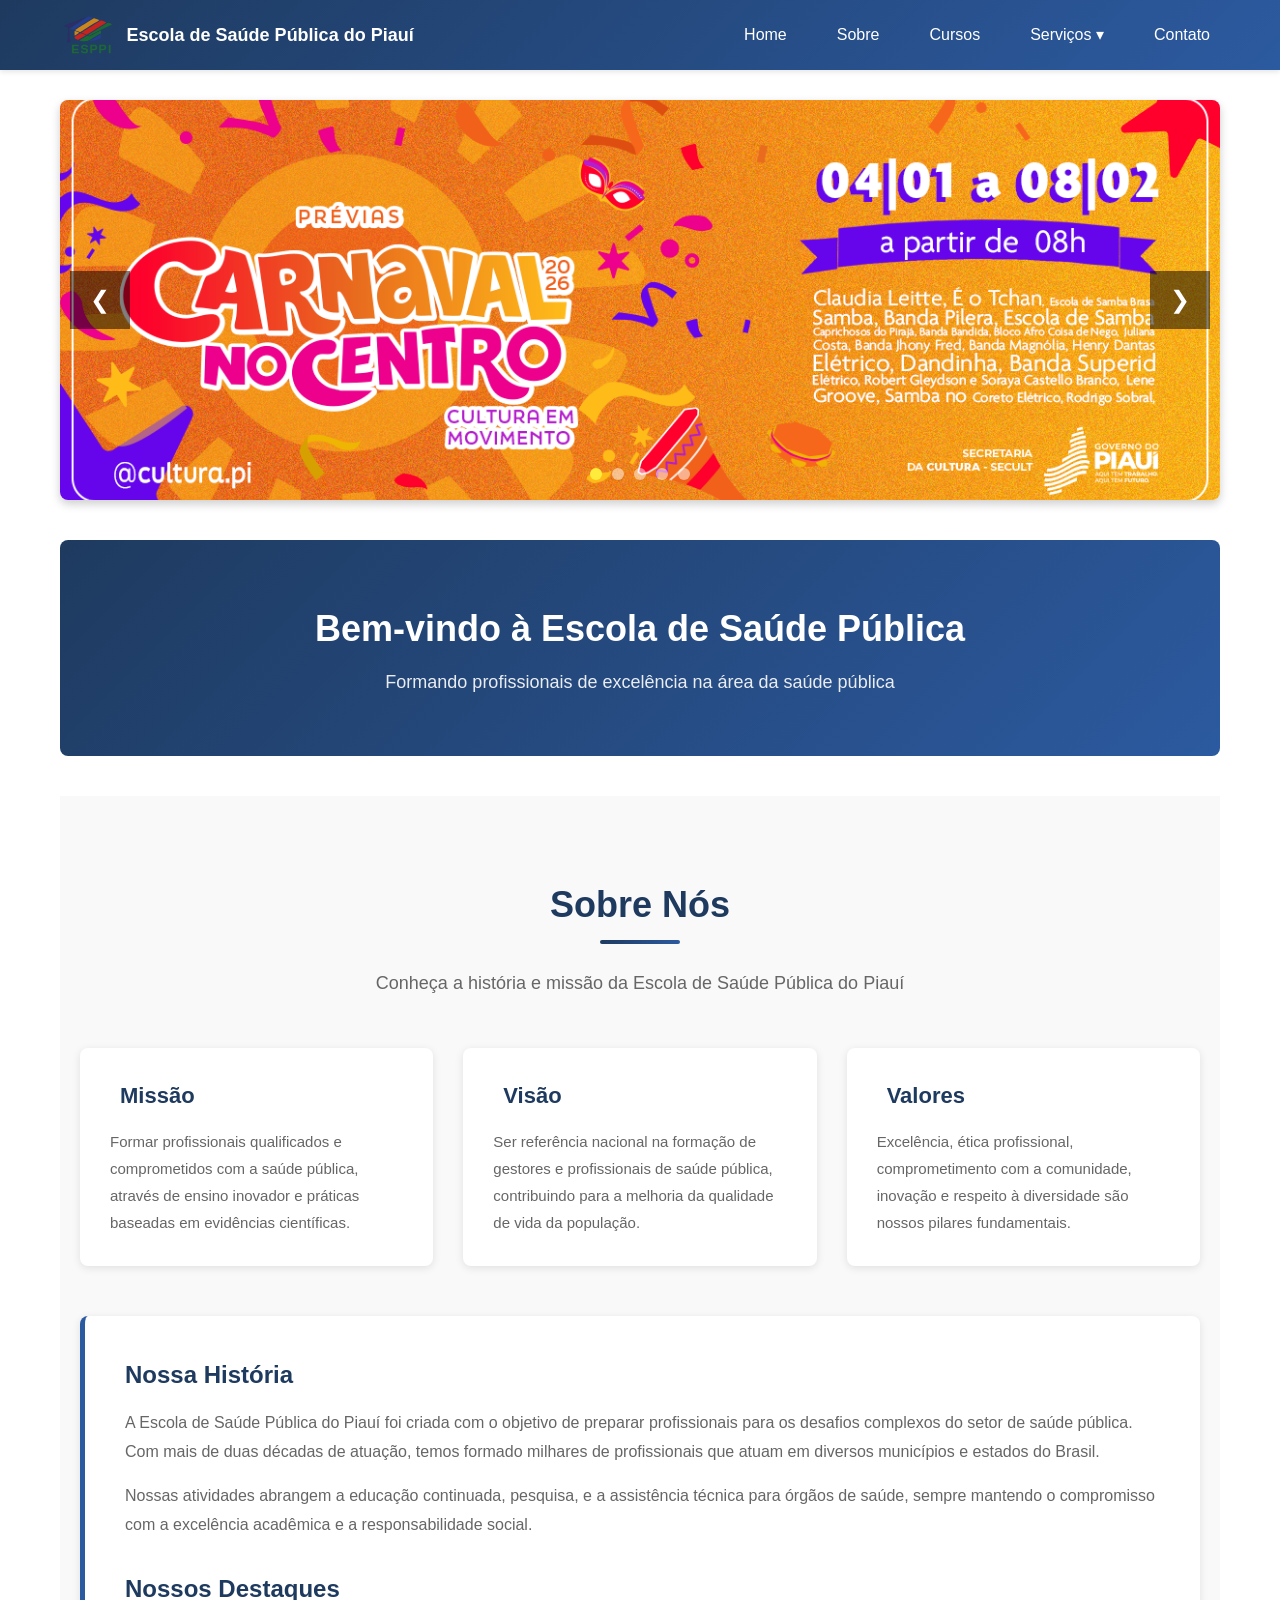
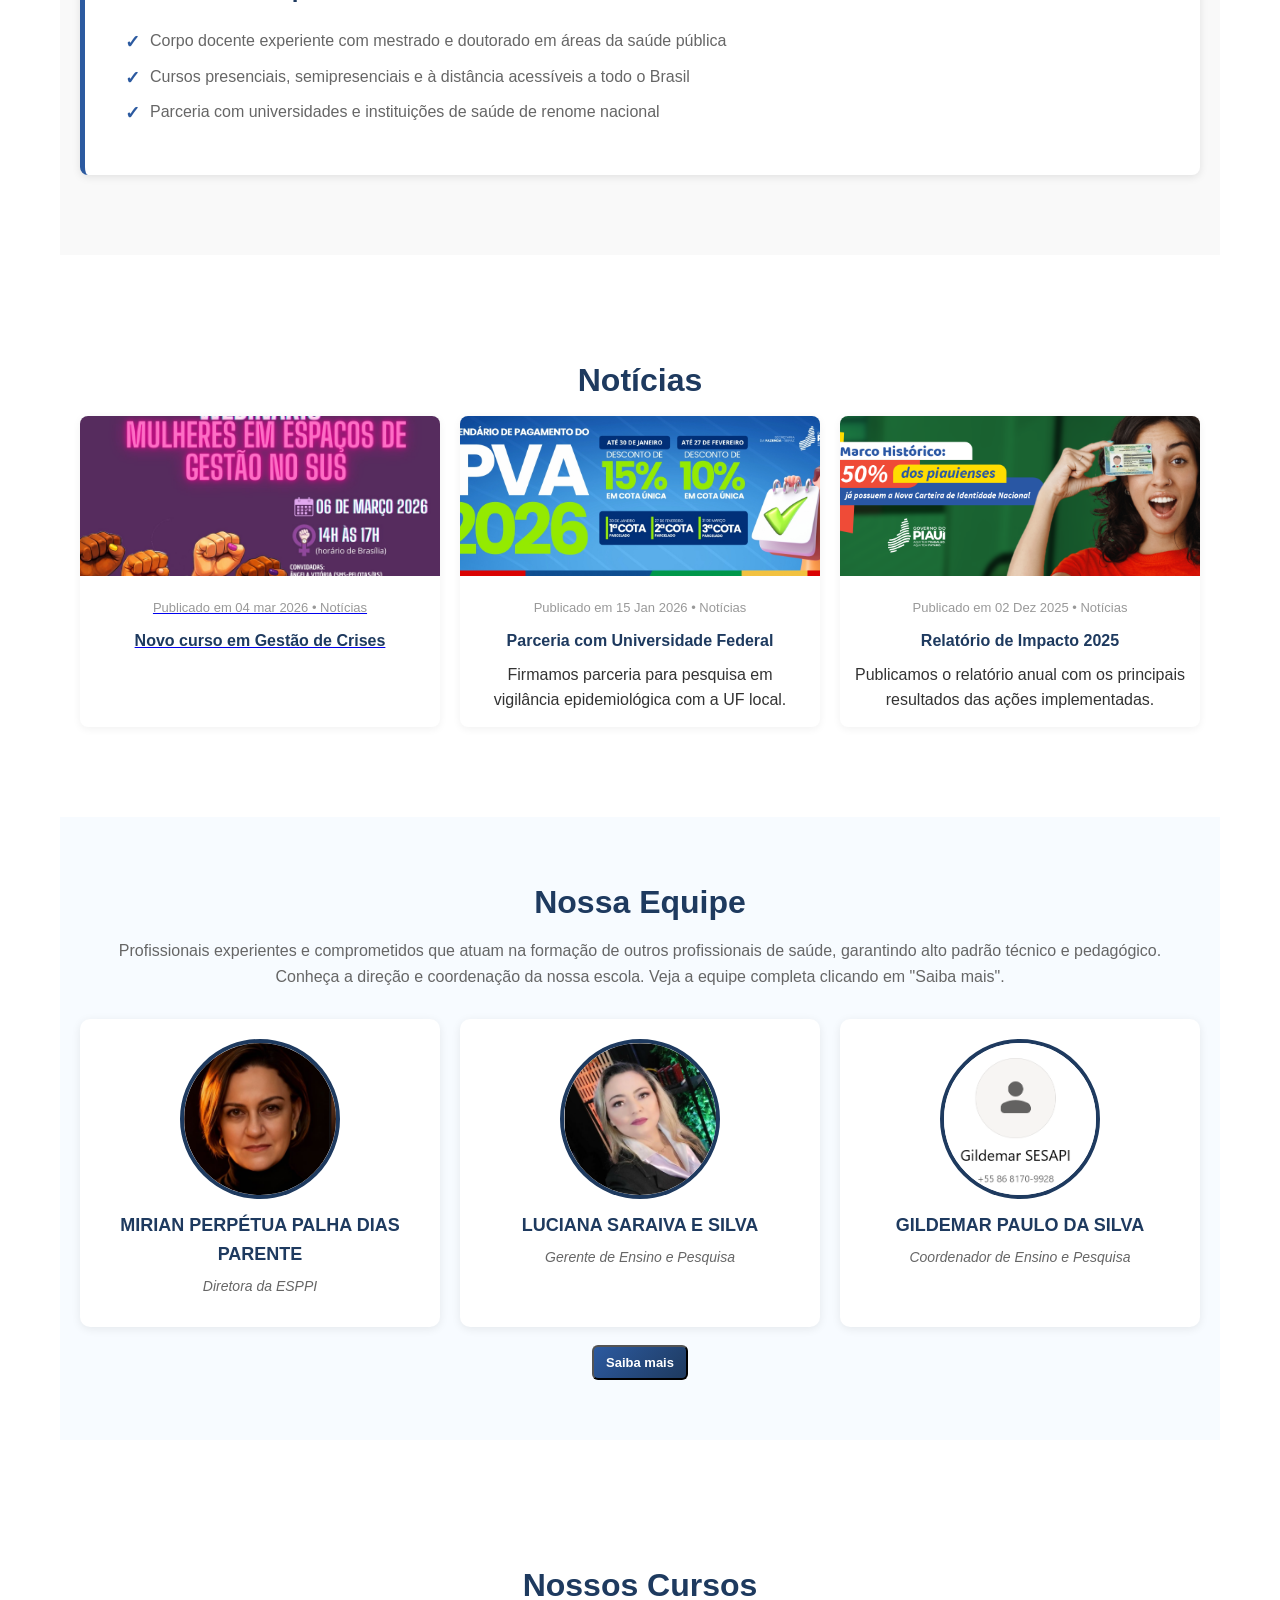
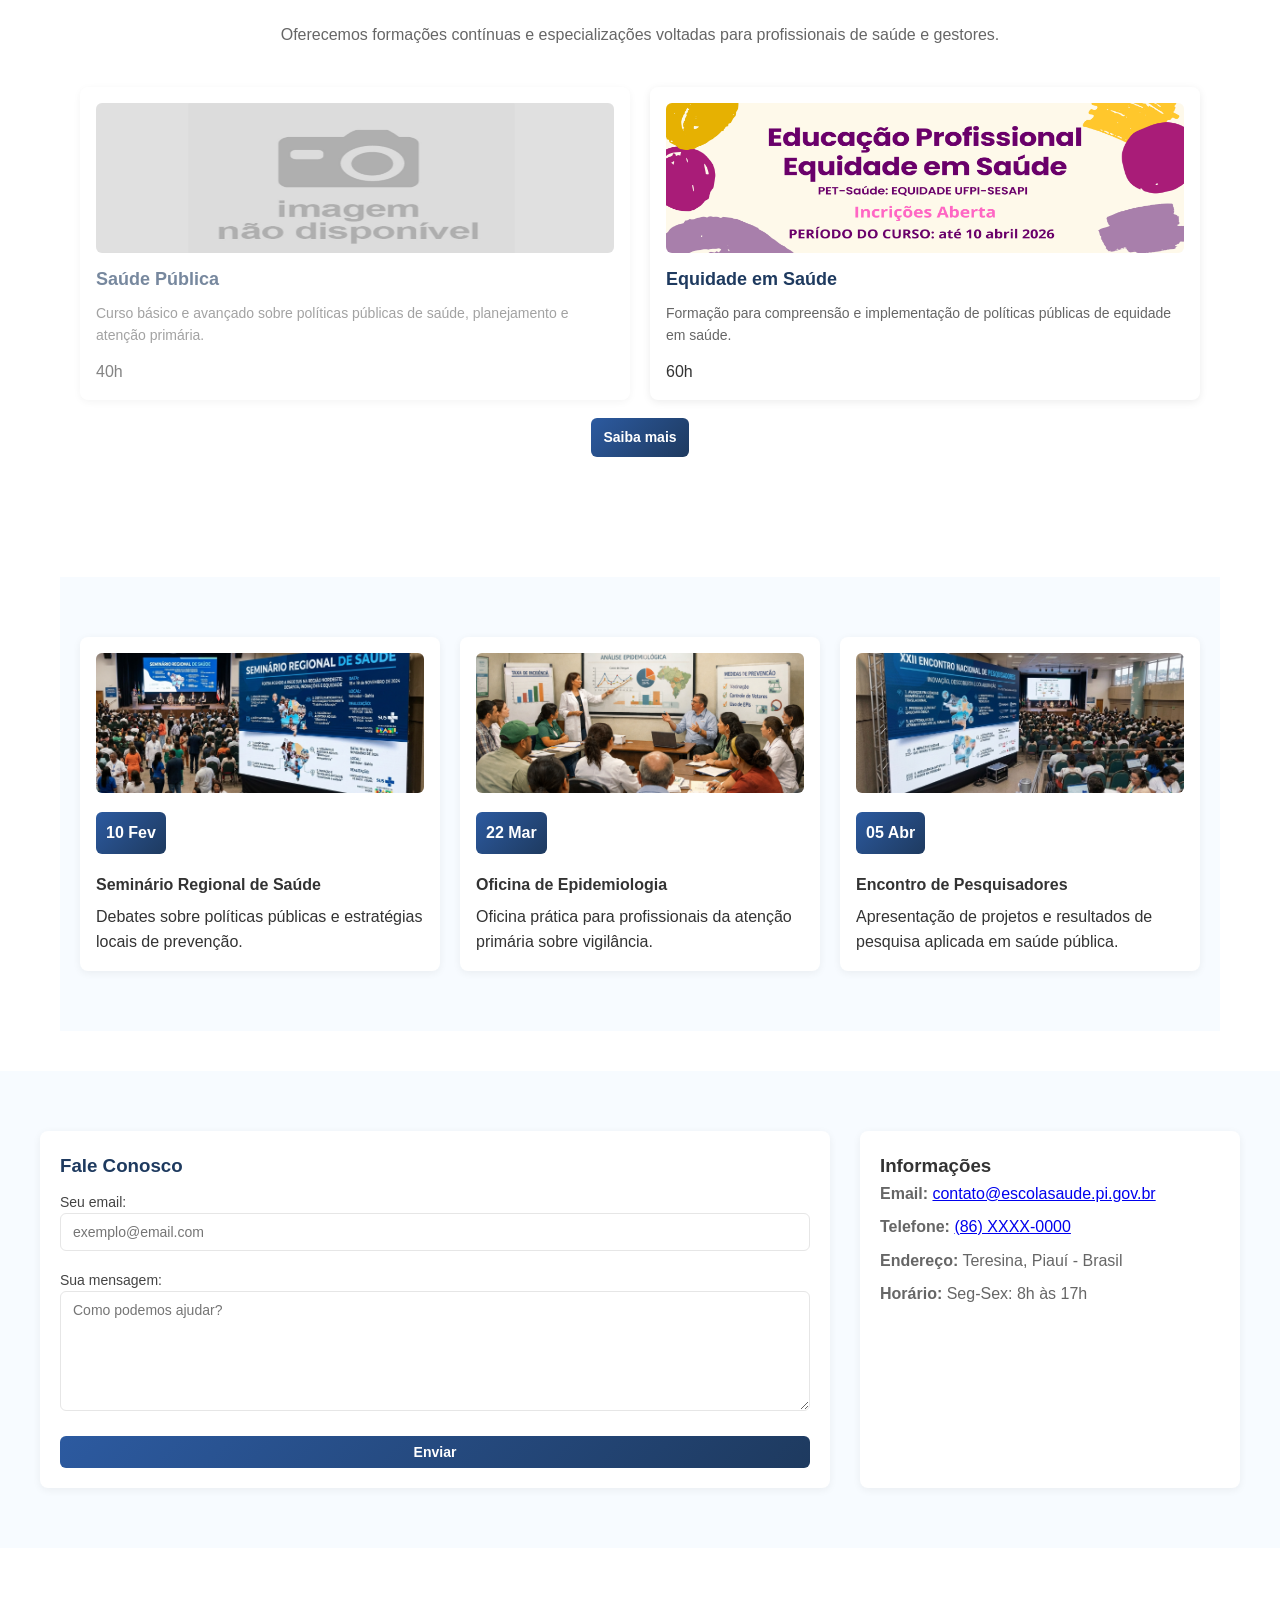
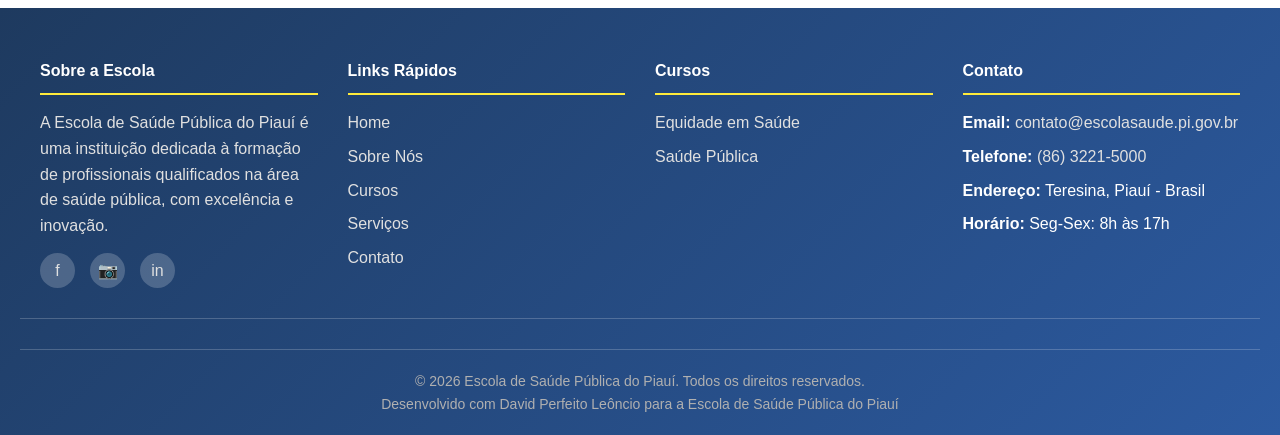
<file: index.html>
<!doctype html>
<html lang="pt-BR">
  <head>
    <meta charset="UTF-8" />
    <meta name="viewport" content="width=device-width, initial-scale=1.0" />
    <meta name="author" content="David Perfeito Leôncio" />
    <link rel="stylesheet" href="styles.css" />
    <title>Escola de Saúde Pública do Piauí</title>
  </head>
  <body>
    <header>
      <div class="header-content">
        <div class="logo">
          <img src="imagem/logo.svg" alt="Logo Escola de Saúde" />
          <span>Escola de Saúde Pública do Piauí</span>
        </div>
        <div
          class="hamburger"
          onclick="toggleMenu()"
          tabindex="0"
          role="button"
          aria-label="Abrir menu"
          aria-controls="menu"
          aria-expanded="false"
        >
          <span></span>
          <span></span>
          <span></span>
        </div>
        <nav>
          <ul id="menu">
            <li><a href="#home">Home</a></li>
            <li><a href="#about">Sobre</a></li>
            <li><a href="#courses">Cursos</a></li>
            <li class="has-submenu">
              <a
                href="#services"
                class="submenu-toggle"
                data-submenu="true"
                onclick="toggleSubmenu(event)"
                >Serviços ▾</a
              >
              <ul class="submenu" aria-label="Submenu Serviços">
                <li><a href="#noticias">Notícias</a></li>
                <li><a href="#eventos">Eventos</a></li>
                <li><a href="galeria.html">Galeria</a></li>
              </ul>
            </li>
            <li><a href="#contact">Contato</a></li>
          </ul>
        </nav>
      </div>
    </header>

    <main class="main-content">
      <!-- Carrossel de Banners -->
      <div class="carousel-container">
        <div class="carousel" id="carousel">
          <div class="carousel-item active">
            <img src="imagem/banner01.png" alt="Banner 1" />
          </div>
          <div class="carousel-item">
            <img src="imagem/banner02.jpg" alt="Banner 2" />
          </div>
          <div class="carousel-item">
            <img src="imagem/banner03.png" alt="Banner 3" />
          </div>
          <div class="carousel-item">
            <img src="imagem/banner04.png" alt="Banner 4" />
          </div>
          <div class="carousel-item">
            <img src="imagem/Banner de Equidade.png" alt="Banner 5" />
          </div>
        </div>

        <button class="carousel-button prev" onclick="prevSlide()">❮</button>
        <button class="carousel-button next" onclick="nextSlide()">❯</button>

        <div class="carousel-controls">
          <button class="carousel-dot active" onclick="goToSlide(0)"></button>
          <button class="carousel-dot" onclick="goToSlide(1)"></button>
          <button class="carousel-dot" onclick="goToSlide(2)"></button>
          <button class="carousel-dot" onclick="goToSlide(3)"></button>
          <button class="carousel-dot" onclick="goToSlide(4)"></button>
        </div>
      </div>

      <section class="ban" id="home">
        <h1>Bem-vindo à Escola de Saúde Pública</h1>
        <p>Formando profissionais de excelência na área da saúde pública</p>
      </section>

      <!-- Seção Sobre Nós -->
      <section class="about-section" id="about">
        <div class="about-content">
          <div class="about-header">
            <h2>Sobre Nós</h2>
            <p>
              Conheça a história e missão da Escola de Saúde Pública do Piauí
            </p>
          </div>

          <div class="about-grid">
            <div class="about-card">
              <h3><span class="about-card-icon"></span>Missão</h3>
              <p>
                Formar profissionais qualificados e comprometidos com a saúde
                pública, através de ensino inovador e práticas baseadas em
                evidências científicas.
              </p>
            </div>

            <div class="about-card">
              <h3><span class="about-card-icon"></span>Visão</h3>
              <p>
                Ser referência nacional na formação de gestores e profissionais
                de saúde pública, contribuindo para a melhoria da qualidade de
                vida da população.
              </p>
            </div>

            <div class="about-card">
              <h3><span class="about-card-icon"></span>Valores</h3>
              <p>
                Excelência, ética profissional, comprometimento com a
                comunidade, inovação e respeito à diversidade são nossos pilares
                fundamentais.
              </p>
            </div>
          </div>

          <div class="about-description">
            <h3>Nossa História</h3>
            <p>
              A Escola de Saúde Pública do Piauí foi criada com o objetivo de
              preparar profissionais para os desafios complexos do setor de
              saúde pública. Com mais de duas décadas de atuação, temos formado
              milhares de profissionais que atuam em diversos municípios e
              estados do Brasil.
            </p>

            <p>
              Nossas atividades abrangem a educação continuada, pesquisa, e a
              assistência técnica para órgãos de saúde, sempre mantendo o
              compromisso com a excelência acadêmica e a responsabilidade
              social.
            </p>

            <h3 class="mt-30 mb-15">Nossos Destaques</h3>
            <ul>
              <li>
                Corpo docente experiente com mestrado e doutorado em áreas da
                saúde pública
              </li>
              <li>
                Cursos presenciais, semipresenciais e à distância acessíveis a
                todo o Brasil
              </li>
              <li>
                Parceria com universidades e instituições de saúde de renome
                nacional
              </li>
            </ul>
          </div>
        </div>
      </section>

      <!-- Seção Notícias -->
      <section
        class="news-section"
        id="noticias"
        style="text-align: center; margin-bottom: 30px"
      >
        <h2
          style="font-size: 32px;
            color: var(--color-primary);
            margin-bottom: 10px;">
          Notícias
        </h2>
        <div class="news-grid">
          <article class="news-item">
            <a href="noticias.html" target="_blank" text-decoration="none">
              <img
                class="news-thumb"
                src="imagem/webinario.jpeg"
                alt="Notícia 1"
              />
              <div class="news-body">
                <div class="news-meta">Publicado em 04 mar 2026 • Notícias</div>
                <h4 class="news-title">Novo curso em Gestão de Crises</h4>
              </div>
            </a>
          </article>

          <article class="news-item">
            <img class="news-thumb" src="imagem/banner02.jpg" alt="Notícia 2" />
            <div class="news-body">
              <div class="news-meta">Publicado em 15 Jan 2026 • Notícias</div>
              <h4 class="news-title">Parceria com Universidade Federal</h4>
              <p>
                Firmamos parceria para pesquisa em vigilância epidemiológica com
                a UF local.
              </p>
            </div>
          </article>

          <article class="news-item">
            <img class="news-thumb" src="imagem/banner03.png" alt="Notícia 3" />
            <div class="news-body">
              <div class="news-meta">Publicado em 02 Dez 2025 • Notícias</div>
              <h4 class="news-title">Relatório de Impacto 2025</h4>
              <p>
                Publicamos o relatório anual com os principais resultados das
                ações implementadas.
              </p>
            </div>
          </article>
        </div>
      </section>

      <!-- Seção Equipe -->
      <section class="team-section" id="equipe">
        <div class="team-header">
          <h2>Nossa Equipe</h2>
          <p>
            Profissionais experientes e comprometidos que atuam na formação de
            outros profissionais de saúde, garantindo alto padrão técnico e
            pedagógico.
          </p>
          <p>
            Conheça a direção e coordenação da nossa escola. Veja a equipe
            completa clicando em "Saiba mais".
          </p>
        </div>

        <div class="team-grid">
          <div class="team-card">
            <div class="team-avatar">
              <img
                class="team-photo"
                src="imagem/colaboradores/Dra Mirian.png"
                alt="Mirian Perpétua Palha Dias Parente"
              />
              <span class="team-initials">MP</span>
            </div>
            <div class="team-name">Mirian Perpétua Palha Dias Parente</div>
            <div class="team-role">Diretora da ESPPI</div>
          </div>

          <div class="team-card">
            <div class="team-avatar">
              <img
                class="team-photo"
                src="imagem/colaboradores/Luciana_Saraiva.png"
                alt="Luciana Saraiva E Silva"
              />
              <span class="team-initials">LS</span>
            </div>
            <div class="team-name">Luciana Saraiva E Silva</div>
            <div class="team-role">Gerente de Ensino e Pesquisa</div>
          </div>

          <div class="team-card">
            <div class="team-avatar">
              <img
                class="team-photo"
                src="imagem/colaboradores/Gildemar.png"
                alt="Gildemar Paulo Da Silva"
              />
              <span class="team-initials">GP</span>
            </div>
            <div class="team-name">Gildemar Paulo Da Silva</div>
            <div class="team-role">Coordenador de Ensino e Pesquisa</div>
          </div>
        </div>

        <div class="text-center mt-18">
          <button class="btn-small" onclick="openTeamModal()">
            Saiba mais
          </button>
        </div>
      </section>

      <!-- Seção Cursos -->
      <section class="courses-section" id="courses">
        <div class="courses-header">
          <h2>Nossos Cursos</h2>
          <p>
            Oferecemos formações contínuas e especializações voltadas para
            profissionais de saúde e gestores.
          </p>
        </div>

        <div class="courses-grid">
          <article class="course-card" data-status="unavailable">
            <img
              class="course-thumb"
              src="imagem/indisponivel.png"
              alt="Curso Saúde Pública - Em breve"
            />
            <h4 class="course-title">Saúde Pública</h4>
            <p class="course-desc">
              Curso básico e avançado sobre políticas públicas de saúde,
              planejamento e atenção primária.
            </p>
            <div class="course-footer">
              <span class="course-duration">40h</span>
            </div>
          </article>

          <article class="course-card" data-status="available">
            <img
              class="course-thumb"
              src="imagem/Banner de Equidade.png"
              alt="Curso Equidade em Saúde"
            />
            <h4 class="course-title">Equidade em Saúde</h4>
            <p class="course-desc">
              Formação para compreensão e implementação de políticas públicas de
              equidade em saúde.
            </p>
            <div class="course-footer">
              <span class="course-duration">60h</span>
            </div>
          </article>
        </div>
        <div class="text-center mt-18">
          <a class="btn" href="cursos.html" target="_blank">Saiba mais</a>
        </div>
      </section>

      <!-- Seção Eventos -->
      <section class="events-section" id="eventos">
        <div class="events-grid">
          <div class="event-card">
            <img
              src="imagem/Seminário Regional de Saúde.png"
              alt="Seminário Regional de Saúde"
              class="event-image"
            />
            <div class="event-date">10 Fev</div>
            <h4 class="event-title">Seminário Regional de Saúde</h4>
            <p>
              Debates sobre políticas públicas e estratégias locais de
              prevenção.
            </p>
          </div>

          <div class="event-card">
            <img
              src="imagem/oficina.png"
              alt="Oficina de Epidemiologia"
              class="event-image"
            />
            <div class="event-date">22 Mar</div>
            <h4 class="event-title">Oficina de Epidemiologia</h4>
            <p>
              Oficina prática para profissionais da atenção primária sobre
              vigilância.
            </p>
          </div>

          <div class="event-card">
            <img
              src="imagem/Encontro de Pesquisadores.png"
              alt="Encontro de Pesquisadores"
              class="event-image"
            />
            <div class="event-date">05 Abr</div>
            <h4 class="event-title">Encontro de Pesquisadores</h4>
            <p>
              Apresentação de projetos e resultados de pesquisa aplicada em
              saúde pública.
            </p>
          </div>
        </div>
      </section>
    </main>

    <!-- Seção Contato -->
    <section class="contact-section" id="contact">
      <div class="contact-grid">
        <div class="contact-card">
          <h3>Fale Conosco</h3>
          <div class="contact-success" id="contactSuccess">
            Mensagem enviada com sucesso. Entraremos em contato em breve.
          </div>
          <form
            id="contactForm"
            class="contact-form"
            action="https://formspree.io/f/mbdzjgky"
            method="POST"
            novalidate
          >
            <label for="email">
              Seu email:
              <input
                id="email"
                type="email"
                name="email"
                required
                placeholder="exemplo@email.com"
              />
            </label>
            <label for="message">
              Sua mensagem:
              <textarea
                id="message"
                name="message"
                required
                placeholder="Como podemos ajudar?"
                minlength="10"
              ></textarea>
            </label>
            <button type="submit" class="btn">Enviar</button>
          </form>
        </div>

        <aside class="contact-info">
          <h3>Informações</h3>
          <p>
            <strong>Email:</strong>
            <a href="mailto:contato@escolasaude.pi.gov.br"
              >contato@escolasaude.pi.gov.br</a
            >
          </p>
          <p>
            <strong>Telefone:</strong>
            <a href="tel:+558632215000">(86) XXXX-0000</a>
          </p>
          <p><strong>Endereço:</strong> Teresina, Piauí - Brasil</p>
          <p><strong>Horário:</strong> Seg-Sex: 8h às 17h</p>
        </aside>
      </div>
    </section>

    <footer>
      <div class="footer-content">
        <div class="footer-section">
          <h3>Sobre a Escola</h3>
          <p>
            A Escola de Saúde Pública do Piauí é uma instituição dedicada à
            formação de profissionais qualificados na área de saúde pública, com
            excelência e inovação.
          </p>
          <div class="social-links">
            <a href="#" title="Facebook" aria-label="Facebook">f</a>
            <a href="#" title="Instagram" aria-label="Instagram">📷</a>
            <a href="#" title="LinkedIn" aria-label="LinkedIn">in</a>
          </div>
        </div>

        <div class="footer-section">
          <h3>Links Rápidos</h3>
          <ul>
            <li><a href="#home">Home</a></li>
            <li><a href="#about">Sobre Nós</a></li>
            <li><a href="#courses">Cursos</a></li>
            <li><a href="#services">Serviços</a></li>
            <li><a href="#contact">Contato</a></li>
          </ul>
        </div>

        <div class="footer-section">
          <h3>Cursos</h3>
          <ul>
            <li><a href="#courses">Equidade em Saúde</a></li>
            <li><a href="#courses">Saúde Pública</a></li>
          </ul>
        </div>

        <div class="footer-section">
          <h3>Contato</h3>
          <ul>
            <li>
              <strong>Email:</strong>
              <a href="mailto:contato@escolasaude.pi.gov.br"
                >contato@escolasaude.pi.gov.br</a
              >
            </li>
            <li>
              <strong>Telefone:</strong>
              <a href="tel:+558632215000">(86) 3221-5000</a>
            </li>
            <li><strong>Endereço:</strong> Teresina, Piauí - Brasil</li>
            <li><strong>Horário:</strong> Seg-Sex: 8h às 17h</li>
          </ul>
        </div>
      </div>

      <div class="footer-divider"></div>

      <div class="footer-bottom">
        <p>
          &copy; 2026 Escola de Saúde Pública do Piauí. Todos os direitos
          reservados.
        </p>
        <p>
          Desenvolvido com David Perfeito Leôncio para a Escola de Saúde Pública
          do Piauí
        </p>
      </div>
    </footer>

    <!-- Modal com equipe completa -->
    <div
      id="teamModal"
      class="modal"
      role="dialog"
      aria-modal="true"
      aria-labelledby="teamModalTitle"
    >
      <div class="modal-content">
        <div class="modal-header">
          <h3 id="teamModalTitle">Equipe Completa</h3>
          <button aria-label="Fechar" onclick="closeTeamModal()">✕</button>
        </div>
        <ul class="team-list">
          <li>
            <img
              class="team-list-photo"
              src="imagem/colaboradores/Dra Mirian.png"
              alt="Mirian Perpétua"
            /><strong>Mirian Perpétua Palha Dias Parente</strong
            ><span> Diretora da ESPPI</span>
            <p>
              é responsável por conduzir as políticas de educação, pesquisa e
              extensão da escola, alinhando-as às necessidades da Secretaria da
              Saúde do Piauí.
            </p>
          </li>
          <li>
            <img
              class="team-list-photo"
              src="imagem/colaboradores/Luciana_Saraiva.png"
              alt="Luciana Saraiva"
            /><strong>Luciana Saraiva E Silva</strong
            ><span> Gerente de Ensino e Pesquisa</span>
            <p>
              Responsável por gerenciar toda a administração da instituição de
              ensino, esse profissional foca o seu trabalho em ações que ajudam
              a garantir um aprendizado significativo dos alunos a partir de uma
              educação de excelência, com uma equipe de professores
              qualificados.
            </p>
          </li>
          <li>
            <img
              class="team-list-photo"
              src="imagem/colaboradores/Gildemar.png"
              alt="Gildemar Paulo"
            /><strong>Gildemar Paulo Da Silva</strong
            ><span> Coordenador de Ensino e Pesquisa</span>
            <p>
              é um profissional estratégico que atua na interseção entre a
              produção de conhecimento científico, a qualificação profissional e
              as necessidades do Sistema Único de Saúde (SUS). Esta função
              combina gestão acadêmica com foco em saúde coletiva.
            </p>
          </li>
          <li>
            <img
              class="team-list-photo"
              src="imagem/colaboradores/Jose_Antonio.png"
              alt="José Antônio"
            /><strong>José Antônio de Almendra Carvalho</strong
            ><span> Supervisor Pedagógico</span>
            <p>
              é responsável por supervisionar o desenvolvimento pedagógico e
              acadêmico dos alunos, garantindo a qualidade do ensino e a
              implementação de práticas educacionais eficazes.
            </p>
          </li>
          <li>
            <img
              class="team-list-photo"
              src="imagem/colaboradores/Andreia.png"
              alt="Andréa Nunes"
            /><strong>Andréa Nunes de Carvalho Mendes</strong
            ><span> Agente Ocupacional de Nível Superior</span>
            <p>
              Responsável por atuar em atividades de apoio técnico e
              administrativo, contribuindo para o desenvolvimento de ações
              educacionais e de saúde.
            </p>
          </li>
          <li>
            <img
              class="team-list-photo"
              src="imagem/colaboradores/Gisele.png"
              alt="Gisele Gomes"
            /><strong>Gisele Gomes de Oliveira Leal</strong
            ><span> Agente Ocupacional de Nível Superior</span>
            <p>
              é responsável por atuar em atividades de apoio técnico e
              administrativo, contribuindo para o desenvolvimento de ações
              educacionais e de saúde.
            </p>
          </li>
          <li>
            <img
              class="team-list-photo"
              src="imagem/colaboradores/an.png"
              alt="Luciana Amorim"
            /><strong>Luciana Amorim Rodrigues Lima</strong
            ><span> Técnico de Apoio Administrativo</span>
            <p>
              é responsável por apoiar as atividades administrativas da
              instituição, garantindo o funcionamento eficiente dos processos
              operacionais.
            </p>
          </li>
          <li>
            <img
              class="team-list-photo"
              src="imagem/colaboradores/Erico.png"
              alt="Érico Nogueira"
            /><strong>Érico Nogueira de Areia Leão</strong
            ><span> Assistente Administrativo</span>
            <p>
              é responsável por apoiar as atividades administrativas da
              instituição, garantindo o funcionamento eficiente dos processos
              operacionais.
            </p>
          </li>
          <li>
            <img
              class="team-list-photo"
              src="imagem/colaboradores/Adelline.png"
              alt="Addeline Pereira"
            /><strong>Addeline Pereira Borges</strong
            ><span> Auxiliar Administrativo</span>
            <p>
              é responsável por apoiar as atividades administrativas da
              instituição, garantindo o funcionamento eficiente dos processos
              operacionais.
            </p>
          </li>
          <li>
            <img
              class="team-list-photo"
              src="imagem/colaboradores/Claudete.png"
              alt="Creusa Maria"
            /><strong>Creusa Maria Costa de Oliveira</strong
            ><span> Agente Técnico de Serviço</span>
            <p>
              é responsável por atuar em atividades técnicas de apoio ao
              serviço, contribuindo para o desenvolvimento de ações educacionais
              e de saúde.
            </p>
          </li>
          <li>
            <img
              class="team-list-photo"
              src="imagem/colaboradores/Jacira.png"
              alt="Jacira Gonçalves"
            /><strong>Jacira Gonçalves de Oliveira</strong
            ><span> Assistente de serviço I</span>
            <p>
              é responsável por apoiar as atividades administrativas da
              instituição, garantindo o funcionamento eficiente dos processos
              operacionais.
            </p>
          </li>
          <li>
            <img
              class="team-list-photo"
              src="imagem/colaboradores/David.png"
              alt="David Perfeito"
            /><strong>David Perfeito Leôncio</strong
            ><span> — Desenvolvedor Web</span>
            <p>
              é responsável por desenvolver e manter sistemas web, garantindo a
              funcionalidade e a usabilidade das plataformas digitais da
              instituição.
            </p>
          </li>
        </ul>
        <div class="text-right mt-12">
          <button class="btn-small" onclick="closeTeamModal()">Fechar</button>
        </div>
      </div>
    </div>
    <script src="script.js"></script>
  </body>
</html>
</file>
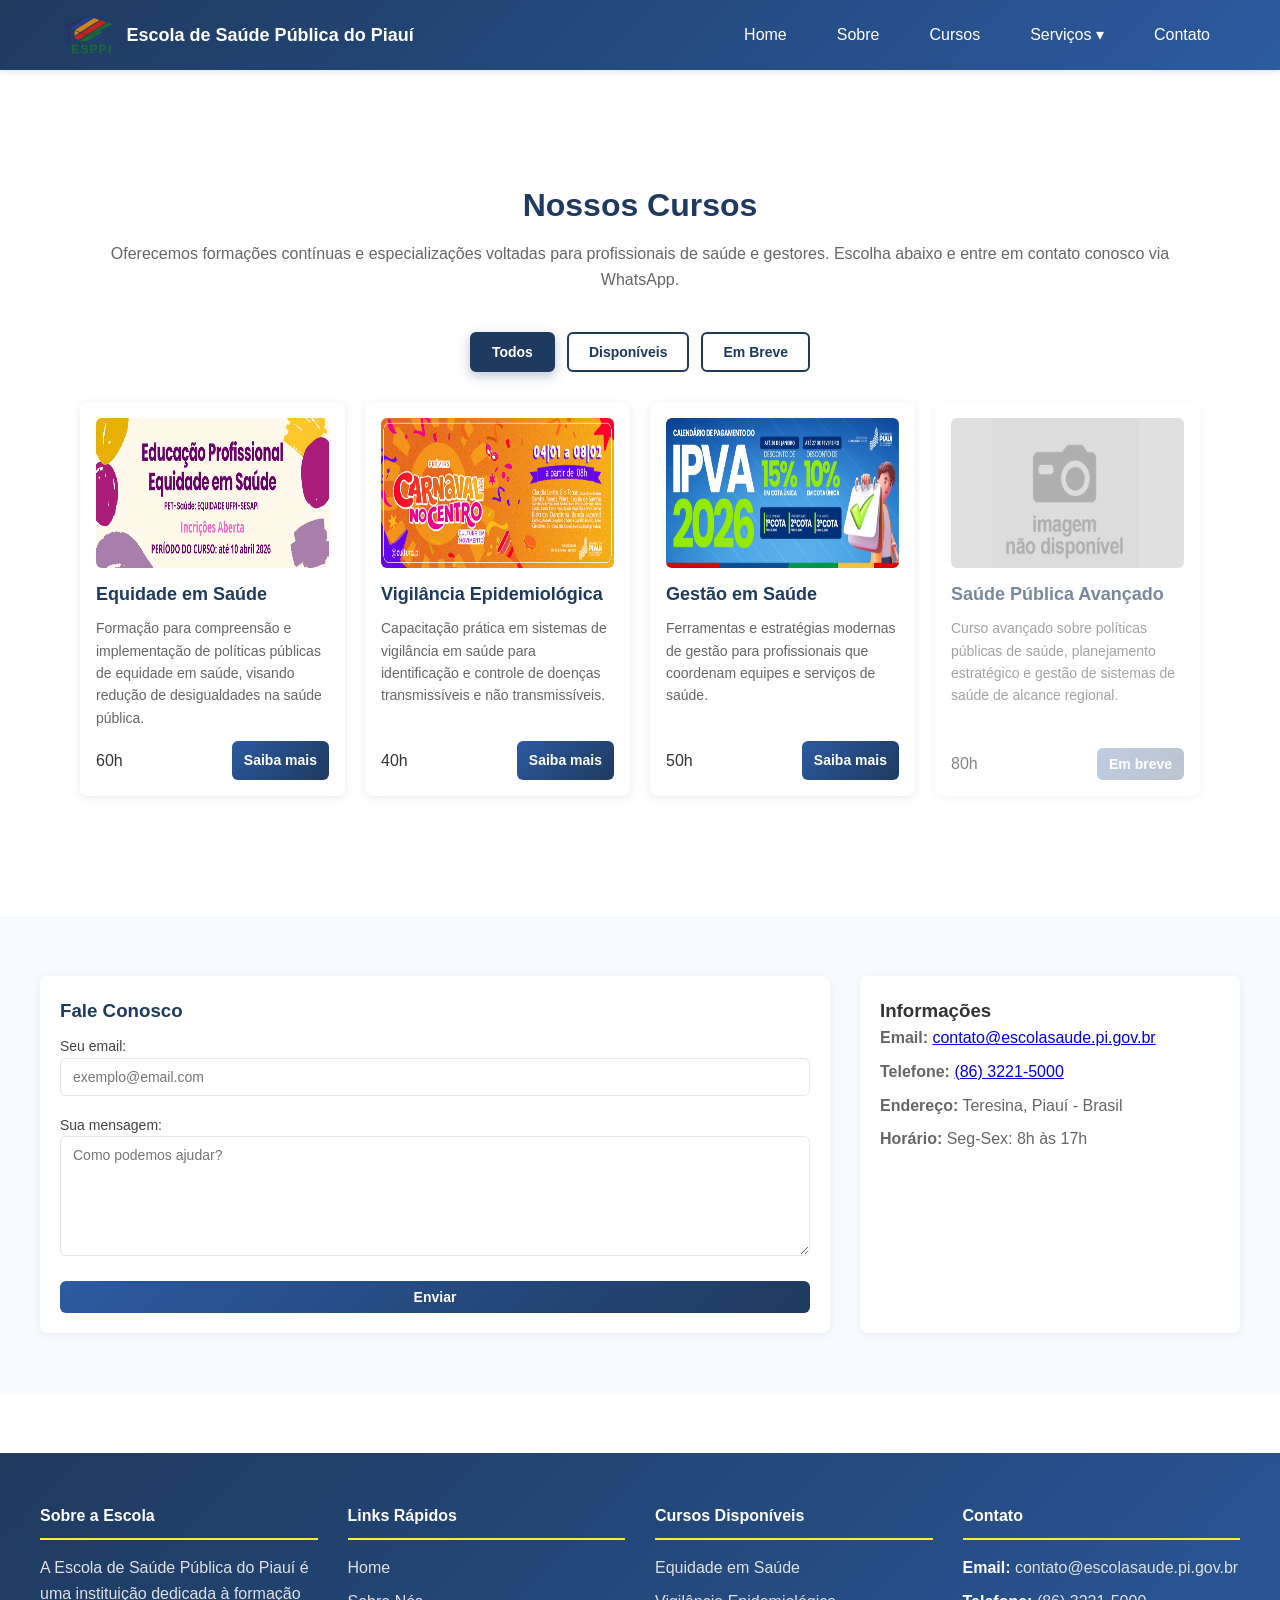
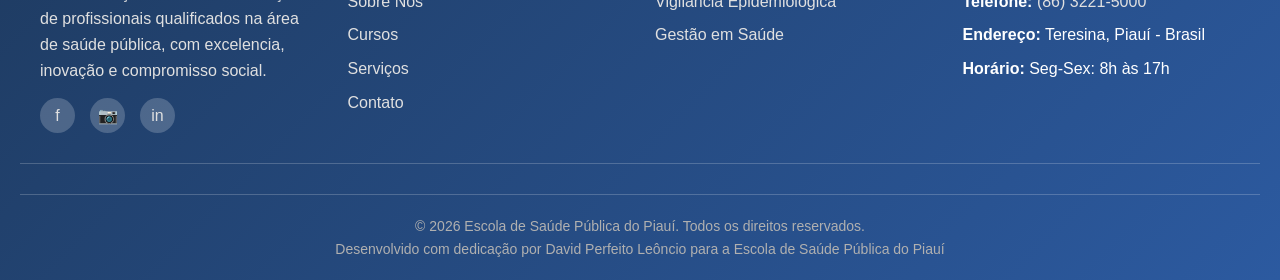
<file: cursos.html>
<!doctype html>
<html lang="pt-BR">
  <head>
    <meta charset="UTF-8" />
    <meta name="viewport" content="width=device-width, initial-scale=1.0" />
    <meta name="author" content="David Perfeito Leôncio" />
    <link rel="stylesheet" href="styles.css" />
    <title>Nossos Cursos - Escola de Saúde Pública do Piauí</title>
  </head>
  <body>
    <header>
      <div class="header-content">
        <div class="logo">
          <img src="imagem/logo.svg" alt="Logo Escola de Saúde" />
          <span>Escola de Saúde Pública do Piauí</span>
        </div>
        <div
          class="hamburger"
          onclick="toggleMenu()"
          tabindex="0"
          role="button"
          aria-label="Abrir menu"
          aria-controls="menu"
          aria-expanded="false"
        >
          <span></span>
          <span></span>
          <span></span>
        </div>
        <nav>
          <ul id="menu">
            <li><a href="index.html">Home</a></li>
            <li><a href="index.html#about">Sobre</a></li>
            <li><a href="index.html#courses">Cursos</a></li>
            <li class="has-submenu">
              <a
                href="index.html#services"
                class="submenu-toggle"
                data-submenu="true"
                onclick="toggleSubmenu(event)"
                >Serviços ▾</a
              >
              <ul class="submenu" aria-label="Submenu Serviços">
                <li><a href="index.html#noticias">Notícias</a></li>
                <li><a href="index.html#eventos">Eventos</a></li>
              </ul>
            </li>
            <li><a href="index.html#contact">Contato</a></li>
          </ul>
        </nav>
      </div>
    </header>

    <main class="main-content">
            <!-- Seção Cursos -->
      <section class="courses-section" id="courses">
        <div class="courses-header">
          <h2>Nossos Cursos</h2>
          <p>
            Oferecemos formações contínuas e especializações voltadas para
            profissionais de saúde e gestores. Escolha abaixo e entre em contato conosco via WhatsApp.
          </p>
        </div>

        <!-- Filtro de Cursos -->
        <div class="courses-filter">
          <button class="filter-btn active" data-filter="all">Todos</button>
          <button class="filter-btn" data-filter="available">Disponíveis</button>
          <button class="filter-btn" data-filter="unavailable">Em Breve</button>
        </div>

        <div class="courses-grid">
          <article class="course-card" data-status="available">
            <img
              class="course-thumb"
              src="imagem/Banner de Equidade.png"
              alt="Curso Equidade em Saúde"
            />
            <h4 class="course-title">Equidade em Saúde</h4>
            <p class="course-desc">
              Formação para compreensão e implementação de políticas públicas de
              equidade em saúde, visando redução de desigualdades na saúde pública.
            </p>
            <div class="course-footer">
              <span class="course-duration">60h</span>
              <a href="https://wa.me/5586988888888?text=Gostaria%20de%20saber%20mais%20sobre%20o%20curso%20de%20Equidade%20em%20Sa%C3%BAde" class="btn" target="_blank">Saiba mais</a>
            </div>
          </article>

          <article class="course-card" data-status="available">
            <img
              class="course-thumb"
              src="imagem/banner01.png"
              alt="Curso Vigilância Epidemiológica"
            />
            <h4 class="course-title">Vigilância Epidemiológica</h4>
            <p class="course-desc">
              Capacitação prática em sistemas de vigilância em saúde para identificação
              e controle de doenças transmissíveis e não transmissíveis.
            </p>
            <div class="course-footer">
              <span class="course-duration">40h</span>
              <a href="https://wa.me/5586988888888?text=Gostaria%20de%20saber%20mais%20sobre%20o%20curso%20de%20Vigil%C3%A2ncia%20Epidemiol%C3%B3gica" class="btn" target="_blank">Saiba mais</a>
            </div>
          </article>

          <article class="course-card" data-status="available">
            <img
              class="course-thumb"
              src="imagem/banner02.jpg"
              alt="Curso Gestão em Saúde"
            />
            <h4 class="course-title">Gestão em Saúde</h4>
            <p class="course-desc">
              Ferramentas e estratégias modernas de gestão para profissionais que
              coordenam equipes e serviços de saúde.
            </p>
            <div class="course-footer">
              <span class="course-duration">50h</span>
              <a href="https://wa.me/5586988888888?text=Gostaria%20de%20saber%20mais%20sobre%20o%20curso%20de%20Gest%C3%A3o%20em%20Sa%C3%BAde" class="btn" target="_blank">Saiba mais</a>
            </div>
          </article>

          <article class="course-card" data-status="unavailable">
            <img
              class="course-thumb"
              src="imagem/indisponivel.png"
              alt="Curso Saúde Pública - Em breve"
            />
            <h4 class="course-title">Saúde Pública Avançado</h4>
            <p class="course-desc">
              Curso avançado sobre políticas públicas de saúde, planejamento estratégico
              e gestão de sistemas de saúde de alcance regional.
            </p>
            <div class="course-footer">
              <span class="course-duration">80h</span>
              <button class="btn" disabled>Em breve</button>
            </div>
          </article>
        </div>
      </section>
    </main>

    <!-- Seção Contato -->
    <section class="contact-section" id="contact">
      <div class="contact-grid">
        <div class="contact-card">
          <h3>Fale Conosco</h3>
          <div class="contact-success" id="contactSuccess">
            Mensagem enviada com sucesso. Entraremos em contato em breve.
          </div>
          <form id="contactForm" class="contact-form" action="https://formspree.io/f/xzdalwjb" method="POST" novalidate>
            <label for="email">
              Seu email:
              <input
                id="email"
                type="email"
                name="email"
                required
                placeholder="exemplo@email.com"
              />
            </label>
            <label for="message">
              Sua mensagem:
              <textarea
                id="message"
                name="message"
                required
                placeholder="Como podemos ajudar?"
                minlength="10"
              ></textarea>
            </label>
            <button type="submit" class="btn">Enviar</button>
          </form>
        </div>

        <aside class="contact-info">
          <h3>Informações</h3>
          <p>
            <strong>Email:</strong>
            <a href="mailto:contato@escolasaude.pi.gov.br">contato@escolasaude.pi.gov.br</a>
          </p>
          <p>
            <strong>Telefone:</strong>
            <a href="tel:+558632215000">(86) 3221-5000</a>
          </p>
          <p><strong>Endereço:</strong> Teresina, Piauí - Brasil</p>
          <p><strong>Horário:</strong> Seg-Sex: 8h às 17h</p>
        </aside>
      </div>
    </section>

    <footer>
      <div class="footer-content">
        <div class="footer-section">
          <h3>Sobre a Escola</h3>
          <p>
            A Escola de Saúde Pública do Piauí é uma instituição dedicada à
            formação de profissionais qualificados na área de saúde pública, com
            excelencia, inovação e compromisso social.
          </p>
          <div class="social-links">
            <a href="#" title="Facebook">f</a>
            <a href="#" title="Instagram">📷</a>
            <a href="#" title="LinkedIn">in</a>
          </div>
        </div>

        <div class="footer-section">
          <h3>Links Rápidos</h3>
          <ul>
            <li><a href="index.html">Home</a></li>
            <li><a href="index.html#about">Sobre Nós</a></li>
            <li><a href="#courses">Cursos</a></li>
            <li><a href="index.html#services">Serviços</a></li>
            <li><a href="index.html#contact">Contato</a></li>
          </ul>
        </div>

        <div class="footer-section">
          <h3>Cursos Disponíveis</h3>
          <ul>
            <li><a href="#courses">Equidade em Saúde</a></li>
            <li><a href="#courses">Vigilância Epidemiológica</a></li>
            <li><a href="#courses">Gestão em Saúde</a></li>
          </ul>
        </div>

        <div class="footer-section">
          <h3>Contato</h3>
          <ul>
            <li>
              <strong>Email:</strong>
              <a href="mailto:contato@escolasaude.pi.gov.br"
                >contato@escolasaude.pi.gov.br</a
              >
            </li>
            <li>
              <strong>Telefone:</strong>
              <a href="tel:+558632215000">(86) 3221-5000</a>
            </li>
            <li><strong>Endereço:</strong> Teresina, Piauí - Brasil</li>
            <li><strong>Horário:</strong> Seg-Sex: 8h às 17h</li>
          </ul>
        </div>
      </div>

      <div class="footer-divider"></div>

      <div class="footer-bottom">
        <p>
          &copy; 2026 Escola de Saúde Pública do Piauí. Todos os direitos
          reservados.
        </p>
        <p>
          Desenvolvido com dedicação por David Perfeito Leôncio para a Escola de Saúde Pública
          do Piauí
        </p>
      </div>
    </footer>

    <script src="script.js"></script>
  </body>
</html>
</file>
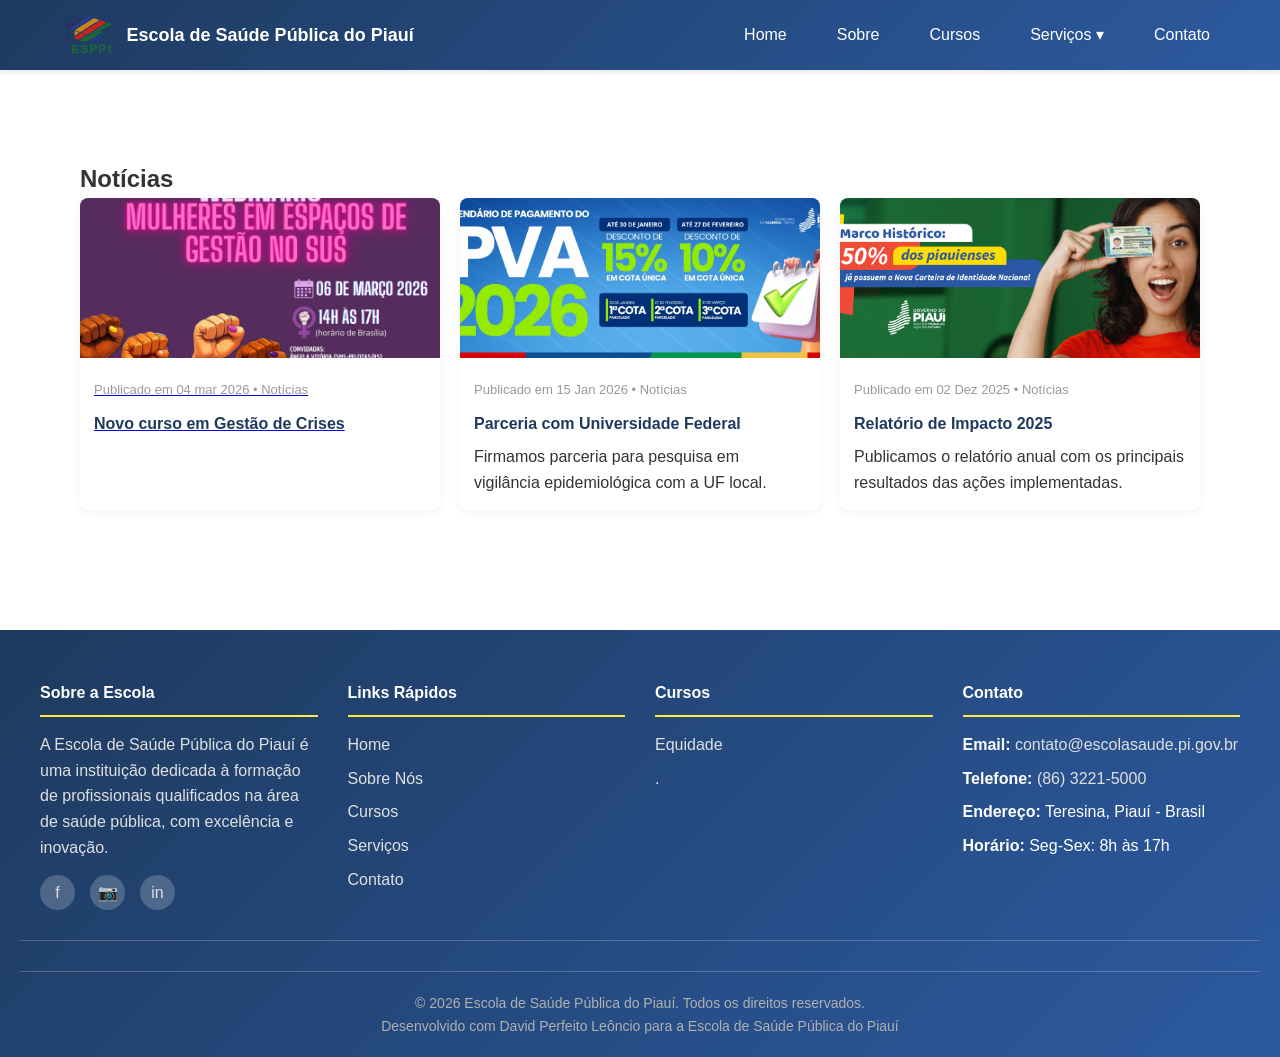
<file: model.html>
<!doctype html>
<html lang="pt-BR">
  <head>
    <meta charset="UTF-8" />
    <meta name="viewport" content="width=device-width, initial-scale=1.0" />
    <meta name="author" content="David Perfeito Leôncio" />
    <link rel="stylesheet" href="styles.css" />
    <title>Escola de Saúde Pública do Piauí</title>
  </head>
  <body>
    <header>
      <div class="header-content">
        <div class="logo">
          <img src="imagem/logo.svg" alt="Logo Escola de Saúde" />
          <span>Escola de Saúde Pública do Piauí</span>
        </div>
        <div
          class="hamburger"
          onclick="toggleMenu()"
          tabindex="0"
          role="button"
          aria-label="Abrir menu"
          aria-controls="menu"
          aria-expanded="false"
        >
          <span></span>
          <span></span>
          <span></span>
        </div>
        <nav>
          <ul id="menu">
            <li><a href="#home">Home</a></li>
            <li><a href="#about">Sobre</a></li>
            <li><a href="#courses">Cursos</a></li>
            <li class="has-submenu">
              <a
                href="#services"
                class="submenu-toggle"
                data-submenu="true"
                onclick="toggleSubmenu(event)"
                >Serviços ▾</a
              >
              <ul class="submenu" aria-label="Submenu Serviços">
                <li><a href="#noticias">Notícias</a></li>
                <li><a href="#eventos">Eventos</a></li>
                <li><a href="#galeria">Galeria</a></li>
              </ul>
            </li>
            <li><a href="#contact">Contato</a></li>
          </ul>
        </nav>
      </div>
    </header>

    <main class="main-content">
      <!-- Seção Notícias -->
      <section class="news-section" id="noticias">
        <h2>Notícias</h2>
        <div class="news-grid">
          <article class="news-item"><a href="noticia1.html" target="_blank" text-decoration="none">
            <img
              class="news-thumb"
              src="imagem/webinario.jpeg"
              alt="Notícia 1"
            />
            <div class="news-body">
              <div class="news-meta">Publicado em 04 mar 2026 • Notícias</div>
              <h4 class="news-title">Novo curso em Gestão de Crises</h4>
            </div>
          </a>
          </article>

          <article class="news-item">
            <img class="news-thumb" src="imagem/banner02.jpg" alt="Notícia 2" />
            <div class="news-body">
              <div class="news-meta">Publicado em 15 Jan 2026 • Notícias</div>
              <h4 class="news-title">Parceria com Universidade Federal</h4>
              <p>
                Firmamos parceria para pesquisa em vigilância epidemiológica com
                a UF local.
              </p>
            </div>
          </article>

          <article class="news-item">
            <img class="news-thumb" src="imagem/banner03.png" alt="Notícia 3" />
            <div class="news-body">
              <div class="news-meta">Publicado em 02 Dez 2025 • Notícias</div>
              <h4 class="news-title">Relatório de Impacto 2025</h4>
              <p>
                Publicamos o relatório anual com os principais resultados das
                ações implementadas.
              </p>
            </div>
          </article>
        </div>
      </section>

    </main>

    <footer>
      <div class="footer-content">
        <div class="footer-section">
          <h3>Sobre a Escola</h3>
          <p>
            A Escola de Saúde Pública do Piauí é uma instituição dedicada à
            formação de profissionais qualificados na área de saúde pública, com
            excelência e inovação.
          </p>
          <div class="social-links">
            <a href="#" title="Facebook" aria-label="Facebook">f</a>
            <a href="#" title="Instagram" aria-label="Instagram">📷</a>
            <a href="#" title="LinkedIn" aria-label="LinkedIn">in</a>
          </div>
        </div>

        <div class="footer-section">
          <h3>Links Rápidos</h3>
          <ul>
            <li><a href="#home">Home</a></li>
            <li><a href="#about">Sobre Nós</a></li>
            <li><a href="#courses">Cursos</a></li>
            <li><a href="#services">Serviços</a></li>
            <li><a href="#contact">Contato</a></li>
          </ul>
        </div>

        <div class="footer-section">
          <h3>Cursos</h3>
          <ul>
            <li><a href="#">Equidade</a></li>
            <li><a href="#">.</a></li>
          </ul>
        </div>

        <div class="footer-section">
          <h3>Contato</h3>
          <ul>
            <li>
              <strong>Email:</strong>
              <a href="mailto:contato@escolasaude.pi.gov.br"
                >contato@escolasaude.pi.gov.br</a
              >
            </li>
            <li>
              <strong>Telefone:</strong>
              <a href="tel:+558632215000">(86) 3221-5000</a>
            </li>
            <li><strong>Endereço:</strong> Teresina, Piauí - Brasil</li>
            <li><strong>Horário:</strong> Seg-Sex: 8h às 17h</li>
          </ul>
        </div>
      </div>

      <div class="footer-divider"></div>

      <div class="footer-bottom">
        <p>
          &copy; 2026 Escola de Saúde Pública do Piauí. Todos os direitos
          reservados.
        </p>
        <p>
          Desenvolvido com David Perfeito Leôncio para a Escola de Saúde Pública
          do Piauí
        </p>
      </div>
    </footer>

    <!-- Modal com equipe completa -->
    <div
      id="teamModal"
      class="modal"
      role="dialog"
      aria-modal="true"
      aria-labelledby="teamModalTitle"
    >
      <div class="modal-content">
        <div class="modal-header">
          <h3 id="teamModalTitle">Equipe Completa</h3>
          <button aria-label="Fechar" onclick="closeTeamModal()">✕</button>
        </div>
        <ul class="team-list">
          <li>
            <img
              class="team-list-photo"
              src="imagem/colaboradores/Dra Mirian.png"
              alt="Mirian Perpétua"
            /><strong>Mirian Perpétua Palha Dias Parente</strong
            ><span> Diretora da ESPPI</span>
            <p>
              é responsável por conduzir as políticas de educação, pesquisa e
              extensão da escola, alinhando-as às necessidades da Secretaria da
              Saúde do Piauí.
            </p>
          </li>
          <li>
            <img
              class="team-list-photo"
              src="imagem/colaboradores/Luciana_Saraiva.png"
              alt="Luciana Saraiva"
            /><strong>Luciana Saraiva E Silva</strong
            ><span> Gerente de Ensino e Pesquisa</span>
            <p>
              Responsável por gerenciar toda a administração da instituição de
              ensino, esse profissional foca o seu trabalho em ações que ajudam
              a garantir um aprendizado significativo dos alunos a partir de uma
              educação de excelência, com uma equipe de professores
              qualificados.
            </p>
          </li>
          <li>
            <img
              class="team-list-photo"
              src="imagem/colaboradores/Gildemar.png"
              alt="Gildemar Paulo"
            /><strong>Gildemar Paulo Da Silva</strong
            ><span> Coordenador de Ensino e Pesquisa</span>
            <p>
              é um profissional estratégico que atua na interseção entre a
              produção de conhecimento científico, a qualificação profissional e
              as necessidades do Sistema Único de Saúde (SUS). Esta função
              combina gestão acadêmica com foco em saúde coletiva.
            </p>
          </li>
          <li>
            <img
              class="team-list-photo"
              src="imagem/colaboradores/Jose_Antonio.png"
              alt="José Antônio"
            /><strong>José Antônio de Almendra Carvalho</strong
            ><span> Supervisor Pedagógico</span>
            <p>
              é responsável por supervisionar o desenvolvimento pedagógico e
              acadêmico dos alunos, garantindo a qualidade do ensino e a
              implementação de práticas educacionais eficazes.
            </p>
          </li>
          <li>
            <img
              class="team-list-photo"
              src="imagem/colaboradores/Andreia.png"
              alt="Andréa Nunes"
            /><strong>Andréa Nunes de Carvalho Mendes</strong
            ><span> Agente Ocupacional de Nível Superior</span>
            <p>
              Responsável por atuar em atividades de apoio técnico e
              administrativo, contribuindo para o desenvolvimento de ações
              educacionais e de saúde.
            </p>
          </li>
          <li>
            <img
              class="team-list-photo"
              src="imagem/colaboradores/Gisele.png"
              alt="Gisele Gomes"
            /><strong>Gisele Gomes de Oliveira Leal</strong
            ><span> Agente Ocupacional de Nível Superior</span>
            <p>
              é responsável por atuar em atividades de apoio técnico e
              administrativo, contribuindo para o desenvolvimento de ações
              educacionais e de saúde.
            </p>
          </li>
          <li>
            <img
              class="team-list-photo"
              src="imagem/colaboradores/an.png"
              alt="Luciana Amorim"
            /><strong>Luciana Amorim Rodrigues Lima</strong
            ><span> Técnico de Apoio Administrativo</span>
            <p>
              é responsável por apoiar as atividades administrativas da
              instituição, garantindo o funcionamento eficiente dos processos
              operacionais.
            </p>
          </li>
          <li>
            <img
              class="team-list-photo"
              src="imagem/colaboradores/Erico.png"
              alt="Érico Nogueira"
            /><strong>Érico Nogueira de Areia Leão</strong
            ><span> Assistente Administrativo</span>
            <p>
              é responsável por apoiar as atividades administrativas da
              instituição, garantindo o funcionamento eficiente dos processos
              operacionais.
            </p>
          </li>
          <li>
            <img
              class="team-list-photo"
              src="imagem/colaboradores/Adelline.png"
              alt="Addeline Pereira"
            /><strong>Addeline Pereira Borges</strong
            ><span> Auxiliar Administrativo</span>
            <p>
              é responsável por apoiar as atividades administrativas da
              instituição, garantindo o funcionamento eficiente dos processos
              operacionais.
            </p>
          </li>
          <li>
            <img
              class="team-list-photo"
              src="imagem/colaboradores/Claudete.png"
              alt="Creusa Maria"
            /><strong>Creusa Maria Costa de Oliveira</strong
            ><span> Agente Técnico de Serviço</span>
            <p>
              é responsável por atuar em atividades técnicas de apoio ao
              serviço, contribuindo para o desenvolvimento de ações educacionais
              e de saúde.
            </p>
          </li>
          <li>
            <img
              class="team-list-photo"
              src="imagem/colaboradores/Jacira.png"
              alt="Jacira Gonçalves"
            /><strong>Jacira Gonçalves de Oliveira</strong
            ><span> Assistente de serviço I</span>
            <p>
              é responsável por apoiar as atividades administrativas da
              instituição, garantindo o funcionamento eficiente dos processos
              operacionais.
            </p>
          </li>
          <li>
            <img
              class="team-list-photo"
              src="imagem/colaboradores/David.png"
              alt="David Perfeito"
            /><strong>David Perfeito Leôncio</strong
            ><span> — Desenvolvedor Web</span>
            <p>
              é responsável por desenvolver e manter sistemas web, garantindo a
              funcionalidade e a usabilidade das plataformas digitais da
              instituição.
            </p>
          </li>
        </ul>
        <div class="text-right mt-12">
          <button class="btn-small" onclick="closeTeamModal()">Fechar</button>
        </div>
      </div>
    </div>
    <script src="script.js"></script>
  </body>
</html>
</file>
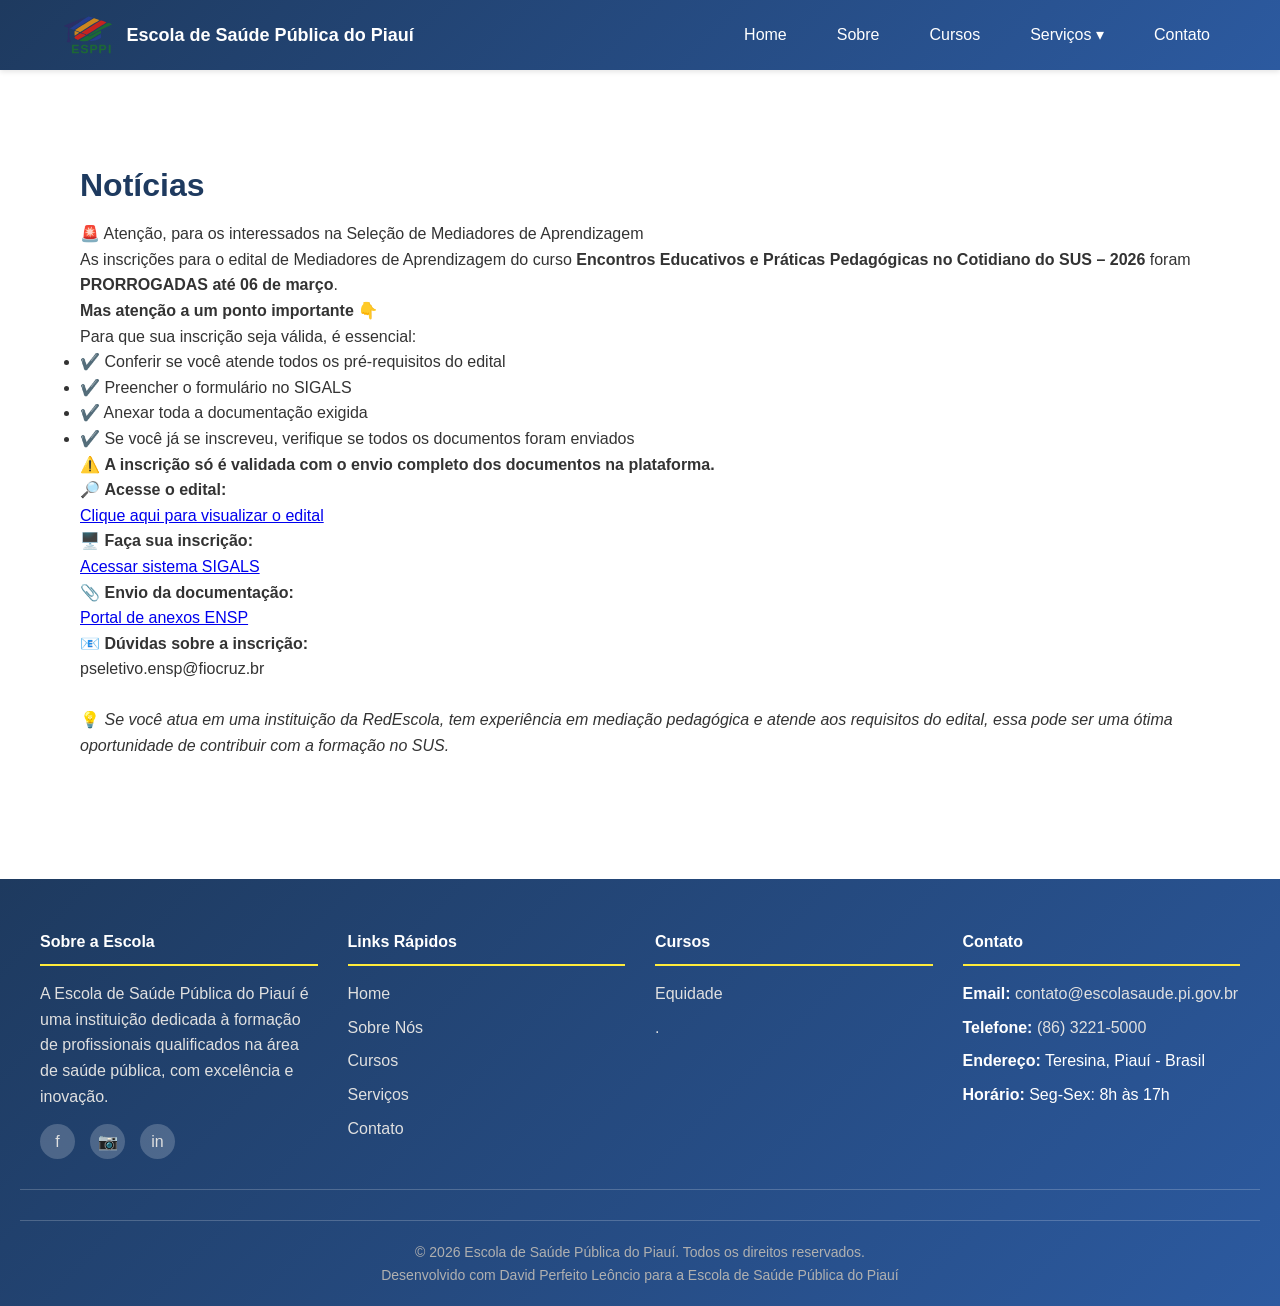
<file: noticia1.html>
<!doctype html>
<html lang="pt-BR">
  <head>
    <meta charset="UTF-8" />
    <meta name="viewport" content="width=device-width, initial-scale=1.0" />
    <meta name="author" content="David Perfeito Leôncio" />
    <link rel="stylesheet" href="styles.css" />
    <title>Escola de Saúde Pública do Piauí</title>
  </head>
  <body>
    <header>
      <div class="header-content">
        <div class="logo">
          <img src="imagem/logo.svg" alt="Logo Escola de Saúde" />
          <span>Escola de Saúde Pública do Piauí</span>
        </div>
        <div
          class="hamburger"
          onclick="toggleMenu()"
          tabindex="0"
          role="button"
          aria-label="Abrir menu"
          aria-controls="menu"
          aria-expanded="false"
        >
          <span></span>
          <span></span>
          <span></span>
        </div>
        <nav>
          <ul id="menu">
            <li><a href="#home">Home</a></li>
            <li><a href="#about">Sobre</a></li>
            <li><a href="#courses">Cursos</a></li>
            <li class="has-submenu">
              <a
                href="#services"
                class="submenu-toggle"
                data-submenu="true"
                onclick="toggleSubmenu(event)"
                >Serviços ▾</a
              >
              <ul class="submenu" aria-label="Submenu Serviços">
                <li><a href="#noticias">Notícias</a></li>
                <li><a href="#eventos">Eventos</a></li>
                <li><a href="#galeria">Galeria</a></li>
              </ul>
            </li>
            <li><a href="#contact">Contato</a></li>
          </ul>
        </nav>
      </div>
    </header>

    <main class="main-content">
      <!-- Seção Notícias -->
      <section class="news-section" id="noticias" style="margin-bottom: 30px">
        <h2 style="font-size: 32px;
            color: var(--color-primary);
            margin-bottom: 10px;">Notícias</h2>
        <article>
            <p class="alert">🚨 Atenção, para os interessados na Seleção de Mediadores de Aprendizagem</p>

    <p>As inscrições para o edital de Mediadores de Aprendizagem do curso <strong>Encontros Educativos e Práticas Pedagógicas no Cotidiano do SUS – 2026</strong> foram <strong>PRORROGADAS até 06 de março</strong>.</p>

    <div class="highlight">
        <p><strong>Mas atenção a um ponto importante 👇</strong></p>
        <p>Para que sua inscrição seja válida, é essencial:</p>
        <ul>
            <li>✔️ Conferir se você atende todos os pré-requisitos do edital</li>
            <li>✔️ Preencher o formulário no SIGALS</li>
            <li>✔️ Anexar toda a documentação exigida</li>
            <li>✔️ Se você já se inscreveu, verifique se todos os documentos foram enviados</li>
        </ul>
        <p>⚠️ <strong>A inscrição só é validada com o envio completo dos documentos na plataforma.</strong></p>
    </div>

    <div class="links-section">
        <p>🔎 <strong>Acesse o edital:</strong><br>
        <a href="https://ensino.ensp.fiocruz.br/pt-br/cursos/qualificacao-profissional/atualizacao/processos-seletivos/838" target="_blank">Clique aqui para visualizar o edital</a></p>

        <p>🖥️ <strong>Faça sua inscrição:</strong><br>
        <a href="https://www.sigals.fiocruz.br/inscricao/cadastro.do?acao=telaInicial&codCL=28463&codECL=27100&codI=471" target="_blank">Acessar sistema SIGALS</a></p>

        <p>📎 <strong>Envio da documentação:</strong><br>
        <a href="https://anexos.ensp.fiocruz.br" target="_blank">Portal de anexos ENSP</a></p>

        <p>📧 <strong>Dúvidas sobre a inscrição:</strong><br>
        pseletivo.ensp@fiocruz.br</p>
    </div>
    <br>
    <p>💡 <em>Se você atua em uma instituição da RedEscola, tem experiência em mediação pedagógica e atende aos requisitos do edital, essa pode ser uma ótima oportunidade de contribuir com a formação no SUS.</em></p>
    
        </article>
        </section>
    </main>

    <footer>
      <div class="footer-content">
        <div class="footer-section">
          <h3>Sobre a Escola</h3>
          <p>
            A Escola de Saúde Pública do Piauí é uma instituição dedicada à
            formação de profissionais qualificados na área de saúde pública, com
            excelência e inovação.
          </p>
          <div class="social-links">
            <a href="#" title="Facebook" aria-label="Facebook">f</a>
            <a href="#" title="Instagram" aria-label="Instagram">📷</a>
            <a href="#" title="LinkedIn" aria-label="LinkedIn">in</a>
          </div>
        </div>

        <div class="footer-section">
          <h3>Links Rápidos</h3>
          <ul>
            <li><a href="#home">Home</a></li>
            <li><a href="#about">Sobre Nós</a></li>
            <li><a href="#courses">Cursos</a></li>
            <li><a href="#services">Serviços</a></li>
            <li><a href="#contact">Contato</a></li>
          </ul>
        </div>

        <div class="footer-section">
          <h3>Cursos</h3>
          <ul>
            <li><a href="#">Equidade</a></li>
            <li><a href="#">.</a></li>
          </ul>
        </div>

        <div class="footer-section">
          <h3>Contato</h3>
          <ul>
            <li>
              <strong>Email:</strong>
              <a href="mailto:contato@escolasaude.pi.gov.br"
                >contato@escolasaude.pi.gov.br</a
              >
            </li>
            <li>
              <strong>Telefone:</strong>
              <a href="tel:+558632215000">(86) 3221-5000</a>
            </li>
            <li><strong>Endereço:</strong> Teresina, Piauí - Brasil</li>
            <li><strong>Horário:</strong> Seg-Sex: 8h às 17h</li>
          </ul>
        </div>
      </div>

      <div class="footer-divider"></div>

      <div class="footer-bottom">
        <p>
          &copy; 2026 Escola de Saúde Pública do Piauí. Todos os direitos
          reservados.
        </p>
        <p>
          Desenvolvido com David Perfeito Leôncio para a Escola de Saúde Pública
          do Piauí
        </p>
      </div>
    </footer>

    <script src="script.js"></script>
  </body>
</html>
</file>
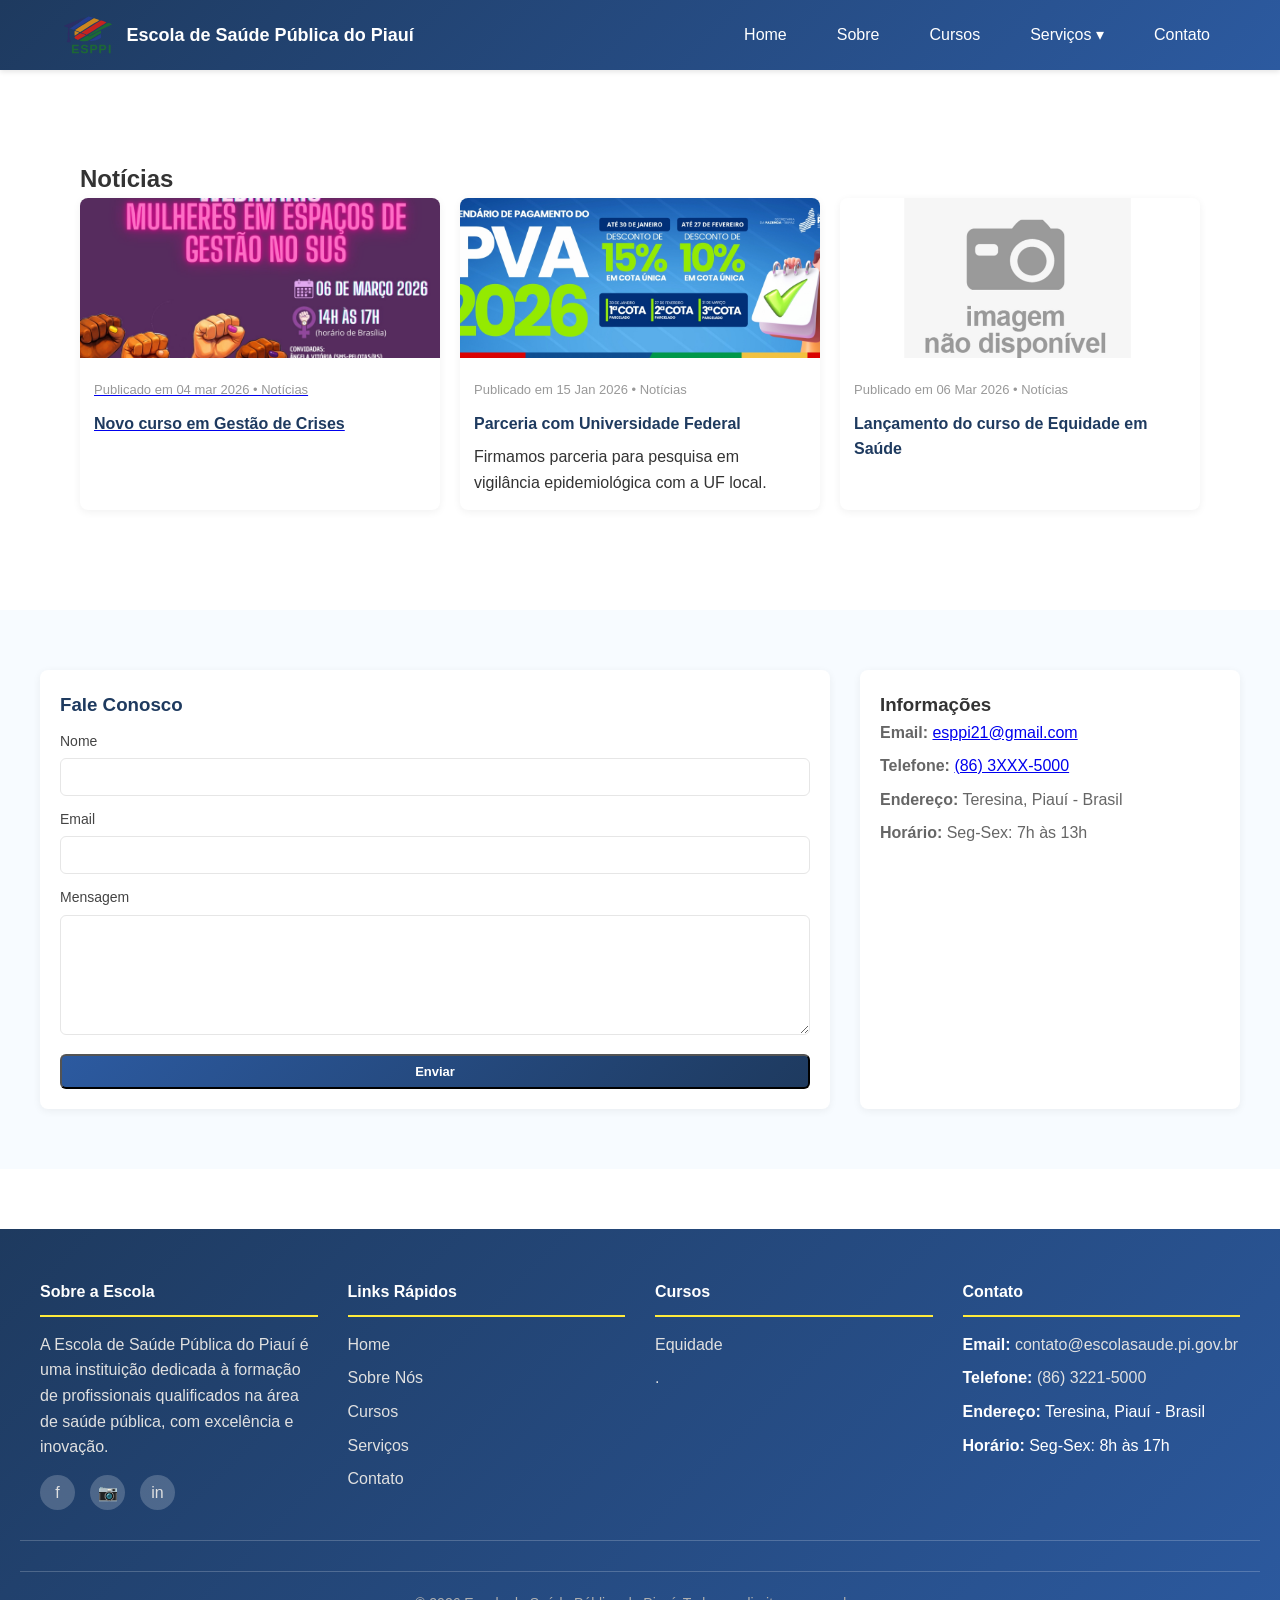
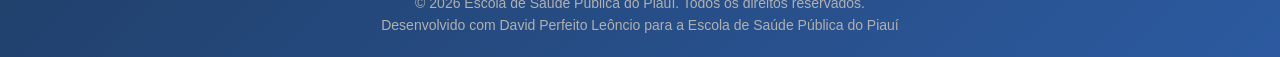
<file: noticias.html>
<!doctype html>
<html lang="pt-BR">
  <head>
    <meta charset="UTF-8" />
    <meta name="viewport" content="width=device-width, initial-scale=1.0" />
    <meta name="author" content="David Perfeito Leôncio" />
    <link rel="stylesheet" href="styles.css" />
    <title>Escola de Saúde Pública do Piauí</title>
  </head>
  <body>
    <header>
      <div class="header-content">
        <div class="logo">
          <img src="imagem/logo.svg" alt="Logo Escola de Saúde" />
          <span>Escola de Saúde Pública do Piauí</span>
        </div>
        <div
          class="hamburger"
          onclick="toggleMenu()"
          tabindex="0"
          role="button"
          aria-label="Abrir menu"
          aria-controls="menu"
          aria-expanded="false"
        >
          <span></span>
          <span></span>
          <span></span>
        </div>
        <nav>
          <ul id="menu">
            <li><a href="#home">Home</a></li>
            <li><a href="#about">Sobre</a></li>
            <li><a href="#courses">Cursos</a></li>
            <li class="has-submenu">
              <a
                href="#services"
                class="submenu-toggle"
                data-submenu="true"
                onclick="toggleSubmenu(event)"
                >Serviços ▾</a
              >
              <ul class="submenu" aria-label="Submenu Serviços">
                <li><a href="#noticias">Notícias</a></li>
                <li><a href="#eventos">Eventos</a></li>
                <li><a href="#projetos">Projetos</a></li>
              </ul>
            </li>
            <li><a href="#contact">Contato</a></li>
          </ul>
        </nav>
      </div>
    </header>

    <main class="main-content">
      <!-- Seção Notícias -->
      <section class="news-section" id="noticias">
        <h2>Notícias</h2>
        <div class="news-grid">
          <article class="news-item"><a href="noticia1.html" target="_blank" text-decoration="none">
            <img
              class="news-thumb"
              src="imagem/webinario.jpeg"
              alt="Notícia 1"
            />
            <div class="news-body">
              <div class="news-meta">Publicado em 04 mar 2026 • Notícias</div>
              <h4 class="news-title">Novo curso em Gestão de Crises</h4>
            </div>
          </a>
          </article>

          <article class="news-item">
            <img class="news-thumb" src="imagem/banner02.jpg" alt="Notícia 2" />
            <div class="news-body">
              <div class="news-meta">Publicado em 15 Jan 2026 • Notícias</div>
              <h4 class="news-title">Parceria com Universidade Federal</h4>
              <p>
                Firmamos parceria para pesquisa em vigilância epidemiológica com
                a UF local.
              </p>
            </div>
          </article>

            <article class="news-item">
                <img
                class="news-thumb"
                src="imagem/indisponivel.png"
                alt="Notícia ultima"
                />
                <div class="news-body">
                <div class="news-meta">Publicado em 06 Mar 2026 • Notícias</div>
                <h4 class="news-title">Lançamento do curso de Equidade em Saúde</h4>
        </div>
      </section>

    </main>

    <!-- Seção Contato -->
    <section class="contact-section" id="contact">
      <div class="contact-grid">
        <div class="contact-card">
          <h3>Fale Conosco</h3>
          <div class="contact-success" id="contactSuccess">
            Mensagem enviada com sucesso. Entraremos em contato em breve.
          </div>
          <form id="contactForm" class="contact-form">
            <label for="name">Nome</label>
            <input type="text" id="name" name="name" required />

            <label for="email">Email</label>
            <input type="email" id="email" name="email" required />

            <label for="message">Mensagem</label>
            <textarea id="message" name="message" required></textarea>

            <button class="btn-small" type="submit">Enviar</button>
          </form>
        </div>

        <aside class="contact-info">
          <h3>Informações</h3>
          <p>
            <strong>Email:</strong>
            <a href="mailto:esppi21@gmail.com">esppi21@gmail.com</a>
          </p>
          <p>
            <strong>Telefone:</strong>
            <a href="tel:+558632215000">(86) 3XXX-5000</a>
          </p>
          <p><strong>Endereço:</strong> Teresina, Piauí - Brasil</p>
          <p><strong>Horário:</strong> Seg-Sex: 7h às 13h</p>
        </aside>
      </div>
    </section>

    <footer>
      <div class="footer-content">
        <div class="footer-section">
          <h3>Sobre a Escola</h3>
          <p>
            A Escola de Saúde Pública do Piauí é uma instituição dedicada à
            formação de profissionais qualificados na área de saúde pública, com
            excelência e inovação.
          </p>
          <div class="social-links">
            <a href="#" title="Facebook" aria-label="Facebook">f</a>
            <a href="#" title="Instagram" aria-label="Instagram">📷</a>
            <a href="#" title="LinkedIn" aria-label="LinkedIn">in</a>
          </div>
        </div>

        <div class="footer-section">
          <h3>Links Rápidos</h3>
          <ul>
            <li><a href="#home">Home</a></li>
            <li><a href="#about">Sobre Nós</a></li>
            <li><a href="#courses">Cursos</a></li>
            <li><a href="#services">Serviços</a></li>
            <li><a href="#contact">Contato</a></li>
          </ul>
        </div>

        <div class="footer-section">
          <h3>Cursos</h3>
          <ul>
            <li><a href="#">Equidade</a></li>
            <li><a href="#">.</a></li>
          </ul>
        </div>

        <div class="footer-section">
          <h3>Contato</h3>
          <ul>
            <li>
              <strong>Email:</strong>
              <a href="mailto:contato@escolasaude.pi.gov.br"
                >contato@escolasaude.pi.gov.br</a
              >
            </li>
            <li>
              <strong>Telefone:</strong>
              <a href="tel:+558632215000">(86) 3221-5000</a>
            </li>
            <li><strong>Endereço:</strong> Teresina, Piauí - Brasil</li>
            <li><strong>Horário:</strong> Seg-Sex: 8h às 17h</li>
          </ul>
        </div>
      </div>

      <div class="footer-divider"></div>

      <div class="footer-bottom">
        <p>
          &copy; 2026 Escola de Saúde Pública do Piauí. Todos os direitos
          reservados.
        </p>
        <p>
          Desenvolvido com David Perfeito Leôncio para a Escola de Saúde Pública
          do Piauí
        </p>
      </div>
    </footer>

    <script src="script.js"></script>
  </body>
</html>
</file>
<file: styles.css>
:root {
  /* core color palette and measurements */
  --color-primary: #1e3a5f;
  --color-secondary: #2c5aa0;
  --color-accent: #ffeb3b;
  --color-light: #f7fbff;
  --max-width: 1200px;
  --transition-fast: 0.3s;
  --font-family: "Segoe UI", Tahoma, Geneva, Verdana, sans-serif;
}

html {
  scroll-behavior: smooth;
}

* {
  margin: 0;
  padding: 0;
  box-sizing: border-box;
}

body {
  font-family: var(--font-family);
  color: #333;
  line-height: 1.6;
}

header {
  background: linear-gradient(135deg, var(--color-primary) 0%, var(--color-secondary) 100%);
  padding: 15px 0;
  box-shadow: 0 2px 5px rgba(0, 0, 0, 0.1);
  position: sticky;
  top: 0;
  z-index: 100;
}

.header-content {
  max-width: 1200px;
  margin: 0 auto;
  display: flex;
  align-items: center;
  justify-content: space-between;
  padding: 0 20px;
}

.logo {
  display: flex;
  align-items: center;
  gap: 10px;
  color: white;
  font-weight: bold;
  font-size: 18px;
}

.logo img {
  height: 40px;
  width: auto;
}

nav ul {
  display: flex;
  list-style: none;
  gap: 30px;
  flex-wrap: wrap;
}

nav a {
  color: white;
  text-decoration: none;
  font-weight: 500;
  transition: color var(--transition-fast);
  padding: 5px 10px;
  border-radius: 4px;
}

nav a:focus,
nav a:hover {
  background-color: rgba(255, 255, 255, 0.2);
  color: var(--color-accent);
}

/* focus indicator for keyboard users */
a:focus,
button:focus {
  outline: 3px solid var(--color-accent);
  outline-offset: 2px;
}

nav a:hover {
  background-color: rgba(255, 255, 255, 0.2);
  color: var(--color-accent);
}

/* Submenu para Serviços */
.has-submenu {
  position: relative;
}
.submenu {
  display: none;
  position: absolute;
  top: 100%;
  left: 0;
  background: var(--color-primary);
  min-width: 200px;
  border-radius: 6px;
  box-shadow: 0 6px 18px rgba(0, 0, 0, 0.15);
  padding: 8px 0;
  z-index: 50;
  flex-direction: column;
}

.submenu li {
  list-style: none;
}
.submenu li a {
  color: white;
  display: block;
  padding: 10px 16px;
  text-decoration: none;
  font-weight: 500;
}

.submenu li a:hover {
  background: rgba(255, 255, 255, 0.08);
  color: var(--color-accent);
}

/* Hover em desktop abre o submenu */
.has-submenu:hover > .submenu {
  display: flex;
}

/* Mobile: submenu dentro do fluxo quando aberto */
.submenu.open {
  display: flex;
  position: static;
  padding-left: 0;
}

.hamburger {
  display: none;
  flex-direction: column;
  cursor: pointer;
  gap: 5px;
}

.hamburger span {
  width: 25px;
  height: 3px;
  background-color: white;
  border-radius: 2px;
  transition: 0.3s;
}

.hamburger.active span:nth-child(1) {
  transform: rotate(45deg) translate(8px, 8px);
}

.hamburger.active span:nth-child(2) {
  opacity: 0;
}

.hamburger.active span:nth-child(3) {
  transform: rotate(-45deg) translate(7px, -7px);
}

.main-content {
  max-width: 1200px;
  margin: 30px auto;
  padding: 0 20px;
}

.carousel-container {
  position: relative;
  width: 100%;
  max-width: 1200px;
  margin: 0 auto 40px;
  overflow: hidden;
  border-radius: 8px;
  box-shadow: 0 4px 10px rgba(0, 0, 0, 0.2);
}

.carousel {
  position: relative;
  width: 100%;
  height: 400px;
  background-color: #f0f0f0;
}

.carousel-item {
  position: absolute;
  width: 100%;
  height: 100%;
  opacity: 0;
  transition: opacity 0.5s ease-in-out;
}

.carousel-item.active {
  opacity: 1;
}

.carousel-item img {
  width: 100%;
  height: 100%;
  object-fit: cover;
}

.carousel-controls {
  position: absolute;
  bottom: 20px;
  left: 50%;
  transform: translateX(-50%);
  display: flex;
  gap: 10px;
  z-index: 10;
}

.carousel-dot {
  width: 12px;
  height: 12px;
  border-radius: 50%;
  background-color: rgba(255, 255, 255, 0.5);
  cursor: pointer;
  transition: background-color 0.3s ease;
  border: none;
  padding: 0;
}

.carousel-dot.active {
  background-color: var(--color-accent);
}

.carousel-dot:hover {
  background-color: rgba(255, 255, 255, 0.8);
}

.carousel-button {
  position: absolute;
  top: 50%;
  transform: translateY(-50%);
  background-color: rgba(0, 0, 0, 0.5);
  color: white;
  border: none;
  font-size: 24px;
  padding: 15px 20px;
  cursor: pointer;
  transition: background-color 0.3s ease;
  z-index: 10;
}

.carousel-button:hover {
  background-color: rgba(0, 0, 0, 0.8);
}

.carousel-button.prev {
  left: 10px;
}

.carousel-button.next {
  right: 10px;
}

.ban {
  background: linear-gradient(135deg, var(--color-primary) 0%, var(--color-secondary) 100%);
  color: white;
  padding: 60px 20px;
  border-radius: 8px;
  text-align: center;
  margin-bottom: 40px;
}

.ban h1 {
  font-size: 36px;
  margin-bottom: 10px;
}

.ban p {
  font-size: 18px;
  opacity: 0.9;
}

.about-section {
  background-color: #f9f9f9;
  padding: 80px 20px;
  margin-bottom: 40px;
}

.about-content {
  max-width: 1200px;
  margin: 0 auto;
}

.about-header {
  text-align: center;
  margin-bottom: 50px;
}

.about-header h2 {
  font-size: 36px;
  color: var(--color-primary);
  margin-bottom: 15px;
  position: relative;
  display: inline-block;
}

.about-header h2::after {
  content: "";
  position: absolute;
  bottom: -10px;
  left: 50%;
  transform: translateX(-50%);
  width: 80px;
  height: 4px;
  background: linear-gradient(135deg, var(--color-primary) 0%, var(--color-secondary) 100%);
  border-radius: 2px;
}

.about-header p {
  font-size: 18px;
  color: #666;
  margin-top: 20px;
}

.about-grid {
  display: grid;
  grid-template-columns: repeat(auto-fit, minmax(280px, 1fr));
  gap: 30px;
  margin-bottom: 50px;
}

.about-card {
  background: white;
  padding: 30px;
  border-radius: 8px;
  box-shadow: 0 2px 8px rgba(0, 0, 0, 0.1);
  transition:
    transform 0.3s ease,
    box-shadow 0.3s ease;
}

.about-card:hover {
  transform: translateY(-5px);
  box-shadow: 0 4px 15px rgba(0, 0, 0, 0.15);
}

.about-card h3 {
  color: var(--color-primary);
  font-size: 22px;
  margin-bottom: 15px;
  display: flex;
  align-items: center;
  gap: 10px;
}

.about-card-icon {
  font-size: 32px;
}

.about-card p {
  color: #666;
  line-height: 1.8;
  font-size: 15px;
}

.about-description {
  background: white;
  padding: 40px;
  border-radius: 8px;
  border-left: 5px solid var(--color-secondary);
  box-shadow: 0 2px 8px rgba(0, 0, 0, 0.1);
}

.about-description h3 {
  color: var(--color-primary);
  font-size: 24px;
  margin-bottom: 15px;
}

.about-description p {
  color: #666;
  line-height: 1.8;
  font-size: 16px;
  margin-bottom: 15px;
}

.about-description ul {
  list-style: none;
  margin-top: 20px;
}

.about-description ul li {
  padding-left: 25px;
  position: relative;
  margin-bottom: 10px;
  color: #666;
  line-height: 1.6;
}

.about-description ul li::before {
  content: "✓";
  position: absolute;
  left: 0;
  color: var(--color-secondary);
  font-weight: bold;
  font-size: 18px;
}

/* Seção Cursos */
.courses-section {
  padding: 80px 20px;
  background: #ffffff;
  margin-bottom: 40px;
}

.courses-header {
  text-align: center;
  margin-bottom: 40px;
}

.courses-header h2 {
  font-size: 32px;
  color: var(--color-primary);
  margin-bottom: 10px;
}

.courses-header p {
  color: #666;
  font-size: 16px;
}

.courses-grid {
  display: grid;
  grid-template-columns: repeat(auto-fit, minmax(260px, 1fr));
  gap: 20px;
  max-width: 1200px;
  margin: 0 auto;
}

.course-card {
  background: white;
  border-radius: 8px;
  padding: 16px;
  box-shadow: 0 2px 8px rgba(0, 0, 0, 0.08);
  display: flex;
  flex-direction: column;
  transition:
    transform 0.25s ease,
    box-shadow 0.25s ease;
}

.course-card:hover {
  transform: translateY(-6px);
  box-shadow: 0 6px 20px rgba(0, 0, 0, 0.12);
}

.course-thumb {
  width: 100%;
  height: 150px;
  border-radius: 6px;
  margin-bottom: 12px;
}

.course-title {
  color: var(--color-primary);
  font-size: 18px;
  margin-bottom: 8px;
}

.course-desc {
  color: #666;
  font-size: 14px;
  line-height: 1.6;
  flex: 1;
}

.course-footer {
  margin-top: 12px;
  display: flex;
  justify-content: space-between;
  align-items: center;
  gap: 10px;
}

.btn {
  background: linear-gradient(135deg, var(--color-secondary), var(--color-primary));
  color: white;
  padding: 8px 12px;
  border-radius: 6px;
  text-decoration: none;
  border: none;
  font-weight: 600;
  font-size: 14px;
  cursor: pointer;
  transition: all 0.3s ease;
  display: inline-block;
}

.btn:hover:not(:disabled) {
  opacity: 0.9;
  transform: translateY(-2px);
  box-shadow: 0 4px 12px rgba(30, 58, 95, 0.3);
}

.btn:active:not(:disabled) {
  transform: translateY(0);
}

.btn:disabled {
  opacity: 0.5;
  cursor: not-allowed;
  transform: none;
}

/* Filtro de Cursos */
.courses-filter {
  display: flex;
  justify-content: center;
  gap: 12px;
  margin-bottom: 30px;
  flex-wrap: wrap;
  max-width: 1200px;
  margin-left: auto;
  margin-right: auto;
  padding: 0 20px;
}

.filter-btn {
  padding: 10px 20px;
  border: 2px solid var(--color-primary);
  background: white;
  color: var(--color-primary);
  border-radius: 6px;
  font-weight: 600;
  cursor: pointer;
  transition: all 0.3s ease;
  font-size: 14px;
}

.filter-btn:hover {
  background: var(--color-primary);
  color: white;
  transform: translateY(-2px);
}

.filter-btn.active {
  background: var(--color-primary);
  color: white;
  box-shadow: 0 4px 12px rgba(30, 58, 95, 0.3);
}

/* Cursos Indisponíveis */
.course-card[data-status="unavailable"] {
  opacity: 0.6;
  pointer-events: none;
}

.course-card[data-status="unavailable"] .course-thumb {
  filter: grayscale(100%) brightness(0.8);
}

.course-card[data-status="unavailable"]:hover {
  transform: none;
}

/* Animação para mostrar/ocultar cards */
.course-card {
  transition: all 0.3s ease;
}

.course-card.hidden {
  opacity: 0;
  transform: scale(0.9);
  visibility: hidden;
  position: absolute;
  pointer-events: none;
}

@media (max-width: 600px) {
  .course-thumb {
    height: 140px;
  }
  
  .courses-filter {
    gap: 8px;
  }
  
  .filter-btn {
    padding: 8px 16px;
    font-size: 13px;
  }
}

/* Seção Equipe */
.team-section {
  padding: 60px 20px;
  background: var(--color-light);
  margin-bottom: 40px;
}
.team-header {
  text-align: center;
  margin-bottom: 30px;
  h2{
    font-size: 32px;
    color: var(--color-primary);
    margin-bottom: 10px;
  }
  p{
    color: #666;
    font-size: 16px;
  }
}
.team-grid {
  display: grid;
  grid-template-columns: repeat(auto-fit, minmax(240px, 1fr));
  gap: 20px;
  max-width: 1200px;
  margin: 0 auto;
}
.team-card {
  background: #fff;
  padding: 20px 16px;
  border-radius: 10px;
  box-shadow: 0 2px 10px rgba(0, 0, 0, 0.08);
  text-align: center;
  transition: transform 0.3s ease, box-shadow 0.3s ease;
}

.team-card:hover {
  transform: translateY(-6px);
  box-shadow: 0 8px 20px rgba(0, 0, 0, 0.12);
}
.team-avatar {
  width: 160px;
  height: 160px;
  border-radius: 50%;
  background: linear-gradient(135deg, var(--color-secondary), var(--color-primary));
  border: 4px solid var(--color-primary);
  color: white;
  display: inline-flex;
  align-items: center;
  justify-content: center;
  font-weight: 700;
  font-size: 20px;
  margin-bottom: 12px;
  position: relative;
  overflow: hidden;
}
.team-photo {
  width: 100%;
  height: 100%;
  object-fit: cover;
  display: block;
}
.team-initials {
  position: absolute;
  inset: 0;
  display: flex;
  align-items: center;
  justify-content: center;
  font-weight: 700;
  font-size: 20px;
  color: white;
}
.team-name {
  color: var(--color-primary);
  font-weight: 700;
  margin-bottom: 6px;
  font-size: 18px;
  text-transform: uppercase;
}
.team-role {
  color: #666;
  font-size: 14px;
  margin-bottom: 10px;
  font-style: italic;
}
.btn-small {
  background: linear-gradient(135deg, var(--color-secondary), var(--color-primary));
  color: white;
  padding: 8px 12px;
  border-radius: 6px;
  text-decoration: none;
  font-weight: 600;
  font-size: 13px;
  transition: background 0.3s ease;
}

.btn-small:hover {
  background: linear-gradient(135deg, var(--color-primary), var(--color-secondary));
}

/* make button take full width on small screens */
@media (max-width: 600px) {
  .btn-small {
    width: 100%;
    text-align: center;
  }
}

/* Modal / local com equipe completa */
.modal {
  display: none;
  position: fixed;
  inset: 0;
  background: rgba(0, 0, 0, 0.5);
  align-items: center;
  justify-content: center;
  z-index: 200;
}
.modal.open {
  display: flex;
}
.modal-content {
  background: white;
  width: 90%;
  max-width: 1200px;
  max-height: 90vh;
  overflow: auto;
  border-radius: 8px;
  padding: 20px;
}
.modal-header {
  display: flex;
  justify-content: space-between;
  align-items: center;
  margin-bottom: 10px;
}
.modal-header h3 {
  color: var(--color-primary);
}
.team-list {
  list-style: none;
  padding: 0;
  margin: 0;
}
.team-list li {
  padding: 10px 0;
  border-bottom: 1px solid #eee;
  text-align: center;
}

/* Seção Contato */
.contact-section {
  padding: 60px 20px;
  background: #f7fbff;
  margin-bottom: 40px;
}
.contact-grid {
  max-width: 1200px;
  margin: 0 auto;
  display: grid;
  grid-template-columns: 1fr 380px;
  gap: 30px;
}
.contact-card {
  background: white;
  padding: 20px;
  border-radius: 8px;
  box-shadow: 0 2px 8px rgba(0, 0, 0, 0.06);
}
.contact-card h3 {
  color: var(--color-primary);
  margin-bottom: 10px;
}
.contact-form label {
  display: block;
  font-size: 14px;
  color: #444;
  margin-bottom: 6px;
  font-weight: 500;
}
.contact-form input,
.contact-form textarea {
  width: 100%;
  padding: 10px 12px;
  border: 1px solid #e6e6e6;
  border-radius: 6px;
  margin-bottom: 12px;
  font-size: 14px;
  font-family: inherit;
  transition: border-color 0.3s ease, box-shadow 0.3s ease;
}
.contact-form input:focus,
.contact-form textarea:focus {
  outline: none;
  border-color: var(--color-secondary);
  box-shadow: 0 0 0 3px rgba(44, 90, 160, 0.1);
}
.contact-form textarea {
  min-height: 120px;
  resize: vertical;
}
.contact-form button[type="submit"] {
  width: 100%;
}
.contact-info {
  background: white;
  padding: 20px;
  border-radius: 8px;
  box-shadow: 0 2px 8px rgba(0, 0, 0, 0.06);
}
.contact-info p {
  color: #666;
  margin-bottom: 8px;
}
.contact-success {
  display: none;
  background: #e6ffea;
  border: 1px solid #b7f0c8;
  color: #097a3d;
  padding: 10px;
  border-radius: 6px;
  margin-bottom: 12px;
}
.team-list li strong {
  color: var(--color-primary);
  display: block;
}
.team-list li {
  display: flex;
  align-items: center;
  gap: 15px;
}
.team-list-photo {
  width: 100px;
  height: 100px;
  border-radius: 50%;
  object-fit: cover;
  flex-shrink: 0;
}

/* Seções: Serviços, Notícias, Eventos, Projetos */
.services-section {
  padding: 60px 20px;
  background: #f7fbff;
  margin-bottom: 40px;
}

.services-grid {
  display: grid;
  grid-template-columns: repeat(auto-fit, minmax(240px, 1fr));
  gap: 20px;
  max-width: 1200px;
  margin: 0 auto;
}

.service-card {
  background: white;
  padding: 18px;
  border-radius: 8px;
  box-shadow: 0 2px 8px rgba(0, 0, 0, 0.06);
  transition:
    transform 0.25s ease,
    box-shadow 0.25s ease;
}

.service-card:hover {
  transform: translateY(-6px);
  box-shadow: 0 6px 20px rgba(0, 0, 0, 0.1);
}

.service-title {
  color: var(--color-primary);
  font-weight: 700;
  margin-bottom: 8px;
}
.service-desc {
  color: #666;
  font-size: 14px;
  line-height: 1.6;
}

.news-section {
  padding: 60px 20px;
  background: #ffffff;
  margin-bottom: 40px;
}
.news-grid {
  display: grid;
  grid-template-columns: repeat(auto-fit, minmax(280px, 1fr));
  gap: 20px;
  max-width: 1200px;
  margin: 0 auto;
}
.news-item {
  background: white;
  border-radius: 8px;
  overflow: hidden;
  box-shadow: 0 2px 8px rgba(0, 0, 0, 0.06);
}
.news-thumb {
  width: 100%;
  height: 160px;
  object-fit: cover;
  cursor: pointer;
}
.news-body {
  padding: 14px;
}
.news-title {
  color: var(--color-primary);
  font-weight: 700;
  margin-bottom: 8px;
}
.news-meta {
  font-size: 13px;
  color: #999;
  margin-bottom: 10px;
}

.publice {
  font-size: 14px;
  color: #666;
  margin-bottom: 10px;
  text-align: right;
}

.events-section {
  padding: 60px 20px;
  background: #f7fbff;
  margin-bottom: 40px;
}
.events-grid {
  display: grid;
  grid-template-columns: repeat(auto-fit, minmax(260px, 1fr));
  gap: 20px;
  max-width: 1200px;
  margin: 0 auto;
}
.event-card {
  background: white;
  padding: 16px;
  border-radius: 8px;
  box-shadow: 0 2px 8px rgba(0, 0, 0, 0.06);
  overflow: hidden;
  transition: transform 0.3s ease, box-shadow 0.3s ease;
}

.event-card:hover {
  transform: translateY(-4px);
  box-shadow: 0 6px 20px rgba(0, 0, 0, 0.1);
}

.event-image {
  width: 100%;
  height: 140px;
  object-fit: cover;
  border-radius: 6px;
  margin-bottom: 12px;
}

.event-date {
  background: linear-gradient(135deg, var(--color-secondary), var(--color-primary));
  color: white;
  padding: 8px 10px;
  border-radius: 6px;
  font-weight: 700;
  display: inline-block;
  margin-bottom: 10px;
}

.projects-section {
  padding: 60px 20px;
  background: #ffffff;
  margin-bottom: 40px;
}
.projects-grid {
  display: grid;
  grid-template-columns: repeat(auto-fit, minmax(280px, 1fr));
  gap: 20px;
  max-width: 1200px;
  margin: 0 auto;
}
.project-card {
  background: white;
  padding: 16px;
  border-radius: 8px;
  box-shadow: 0 2px 8px rgba(0, 0, 0, 0.06);
}
.project-title {
  color: var(--color-primary);
  font-weight: 700;
  margin-bottom: 8px;
}

@media (max-width: 600px) {
  .news-thumb {
    height: 140px;
  }
  .news-grid,
  .services-grid,
  .events-grid,
  .projects-grid {
    grid-template-columns: 1fr;
  }
}

/* utility spacing classes */
.text-center { text-align: center; }
.text-right { text-align: right; }
.mt-12 { margin-top: 12px; }
.mt-18 { margin-top: 18px; }
.mt-30 { margin-top: 30px; }
.mb-15 { margin-bottom: 15px; }

/* small enhancements for elements */
.event-title { margin: 8px 0 6px; }

/* Gallery styles */
.galeria-section {
  padding: 60px 20px;
  background: linear-gradient(135deg, rgba(30, 58, 95, 0.05), rgba(44, 90, 160, 0.05));
  margin-bottom: 40px;
}

.galeria-container {
  max-width: 1200px;
  margin: 0 auto;
}

.galeria-header {
  text-align: center;
  margin-bottom: 50px;
}

.galeria-header h2 {
  font-size: 32px;
  color: var(--color-primary);
  margin-bottom: 15px;
  font-weight: 700;
}

.galeria-descricao {
  font-size: 16px;
  color: #666;
  max-width: 600px;
  margin: 0 auto;
  line-height: 1.6;
}

.gallery-grid {
  display: grid;
  grid-template-columns: repeat(auto-fit, minmax(280px, 1fr));
  gap: 25px;
  width: 100%;
}

.gallery-item {
  background: white;
  border-radius: 10px;
  overflow: hidden;
  box-shadow: 0 3px 12px rgba(0, 0, 0, 0.08);
  transition: all 0.3s ease;
  cursor: pointer;
}

.gallery-item:hover {
  transform: translateY(-8px);
  box-shadow: 0 12px 24px rgba(0, 0, 0, 0.15);
}

.gallery-thumb {
  width: 100%;
  height: 240px;
  object-fit: cover;
  display: block;
  transition: transform 0.3s ease;
}

.gallery-item:hover .gallery-thumb {
  transform: scale(1.05);
}

.gallery-body {
  padding: 18px;
  background: white;
}

.gallery-meta {
  font-size: 12px;
  color: #999;
  text-transform: uppercase;
  letter-spacing: 0.5px;
  margin-bottom: 8px;
  display: block;
}

.gallery-title {
  font-size: 16px;
  color: var(--color-primary);
  font-weight: 600;
  margin: 0;
  line-height: 1.5;
}

/* Gallery Image Modal Styles */
.image-modal {
  display: none;
  position: fixed;
  top: 0;
  left: 0;
  right: 0;
  bottom: 0;
  z-index: 1000;
  align-items: center;
  justify-content: center;
}

.image-modal.active {
  display: flex;
}

.image-modal-overlay {
  position: absolute;
  top: 0;
  left: 0;
  right: 0;
  bottom: 0;
  background-color: rgba(0, 0, 0, 0.85);
  cursor: pointer;
  animation: fadeIn 0.3s ease;
}

.image-modal-container {
  position: relative;
  max-width: 1000px;
  max-height: 90vh;
  width: 90%;
  background-color: white;
  border-radius: 8px;
  overflow: hidden;
  box-shadow: 0 10px 40px rgba(0, 0, 0, 0.3);
  display: flex;
  flex-direction: column;
  animation: slideUp 0.3s ease;
  z-index: 1001;
}

.image-modal-img {
  width: 100%;
  height: auto;
  max-height: calc(90vh - 80px);
  object-fit: contain;
  display: block;
}

.image-modal-caption {
  padding: 12px 16px;
  text-align: center;
  color: #666;
  font-size: 14px;
  border-top: 1px solid #e0e0e0;
  margin: 0;
}

.image-modal-close {
  position: absolute;
  top: 10px;
  right: 10px;
  background-color: rgba(0, 0, 0, 0.6);
  color: white;
  border: none;
  font-size: 28px;
  width: 40px;
  height: 40px;
  border-radius: 50%;
  cursor: pointer;
  display: flex;
  align-items: center;
  justify-content: center;
  transition: background-color 0.3s ease;
  z-index: 1002;
}

.image-modal-close:hover {
  background-color: rgba(0, 0, 0, 0.9);
}

@keyframes fadeIn {
  from {
    opacity: 0;
  }
  to {
    opacity: 1;
  }
}

@keyframes slideUp {
  from {
    transform: translateY(20px);
    opacity: 0;
  }
  to {
    transform: translateY(0);
    opacity: 1;
  }
}

footer {
  background: linear-gradient(135deg, var(--color-primary) 0%, var(--color-secondary) 100%);
  color: white;
  padding: 50px 20px 20px;
  margin-top: 60px;
}

.footer-content {
  max-width: 1200px;
  margin: 0 auto;
  display: grid;
  grid-template-columns: repeat(auto-fit, minmax(250px, 1fr));
  gap: 30px;
  margin-bottom: 30px;
}

.footer-section h3 {
  margin-bottom: 15px;
  font-size: 16px;
  border-bottom: 2px solid var(--color-accent);
  padding-bottom: 10px;
}

.footer-section ul {
  list-style: none;
}

.footer-section ul li {
  margin-bottom: 8px;
}

.footer-section a {
  color: #e0e0e0;
  text-decoration: none;
  transition: color 0.3s ease;
}

.footer-section a:hover {
  color: var(--color-accent);
}

.footer-section p {
  line-height: 1.6;
  color: #e0e0e0;
}

.social-links {
  display: flex;
  gap: 15px;
  margin-top: 15px;
}

.social-links a {
  display: inline-flex;
  align-items: center;
  justify-content: center;
  width: 35px;
  height: 35px;
  background-color: rgba(255, 255, 255, 0.2);
  border-radius: 50%;
  transition: background-color 0.3s ease;
}

.social-links a:hover {
  background-color: var(--color-accent);
  color: var(--color-primary);
}

.footer-divider {
  height: 1px;
  background-color: rgba(255, 255, 255, 0.2);
  margin: 30px 0;
}

.footer-bottom {
  text-align: center;
  padding-top: 20px;
  border-top: 1px solid rgba(255, 255, 255, 0.2);
  color: #b0b0b0;
  font-size: 14px;
}

@media (max-width: 768px) {
  nav ul {
    display: none;
    position: absolute;
    top: 100%;
    left: 0;
    right: 0;
    background: var(--color-primary);
    flex-direction: column;
    gap: 0;
    padding: 20px 0;
    transition: max-height 0.4s ease;
    overflow: hidden;
    max-height: 0;
  }

  nav ul.active {
    display: flex;
    max-height: 500px; /* enough to show items */
  }

  nav a {
    display: block;
    padding: 12px 20px;
    border-radius: 0;
  }

  .hamburger {
    display: flex;
  }

  .banner h1 {
    font-size: 24px;
  }

  nav {
    position: relative;
  }

  .footer-content {
    grid-template-columns: 1fr;
  }

  .gallery-grid {
    grid-template-columns: 1fr;
  }

  .galeria-header h2 {
    font-size: 24px;
  }

  .galeria-descricao {
    font-size: 14px;
  }
}
.news-image {
  max-width: 600px;
  width: 100%;
  height: auto;
  margin-bottom: 20px;
  display: block;
  margin-left: auto;
  margin-right: auto;
  border-radius: 6%;
}
</file>
